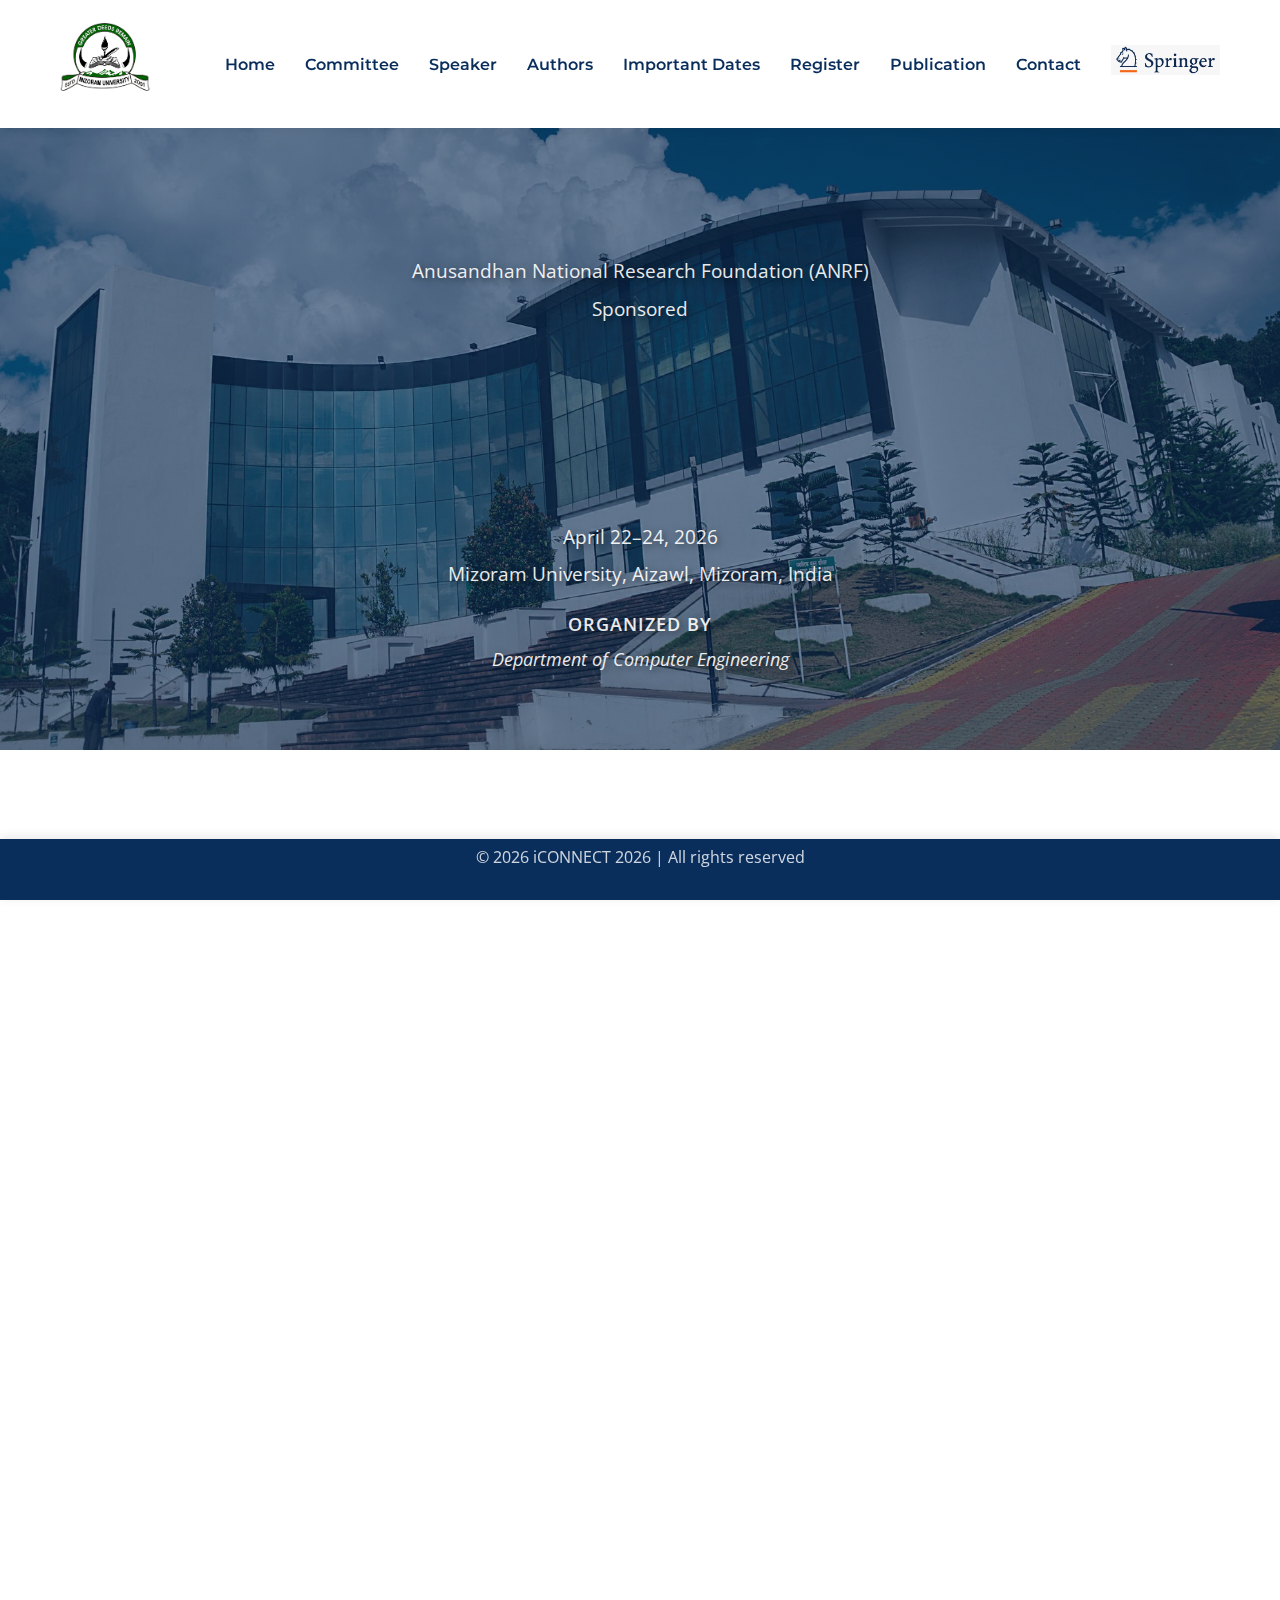
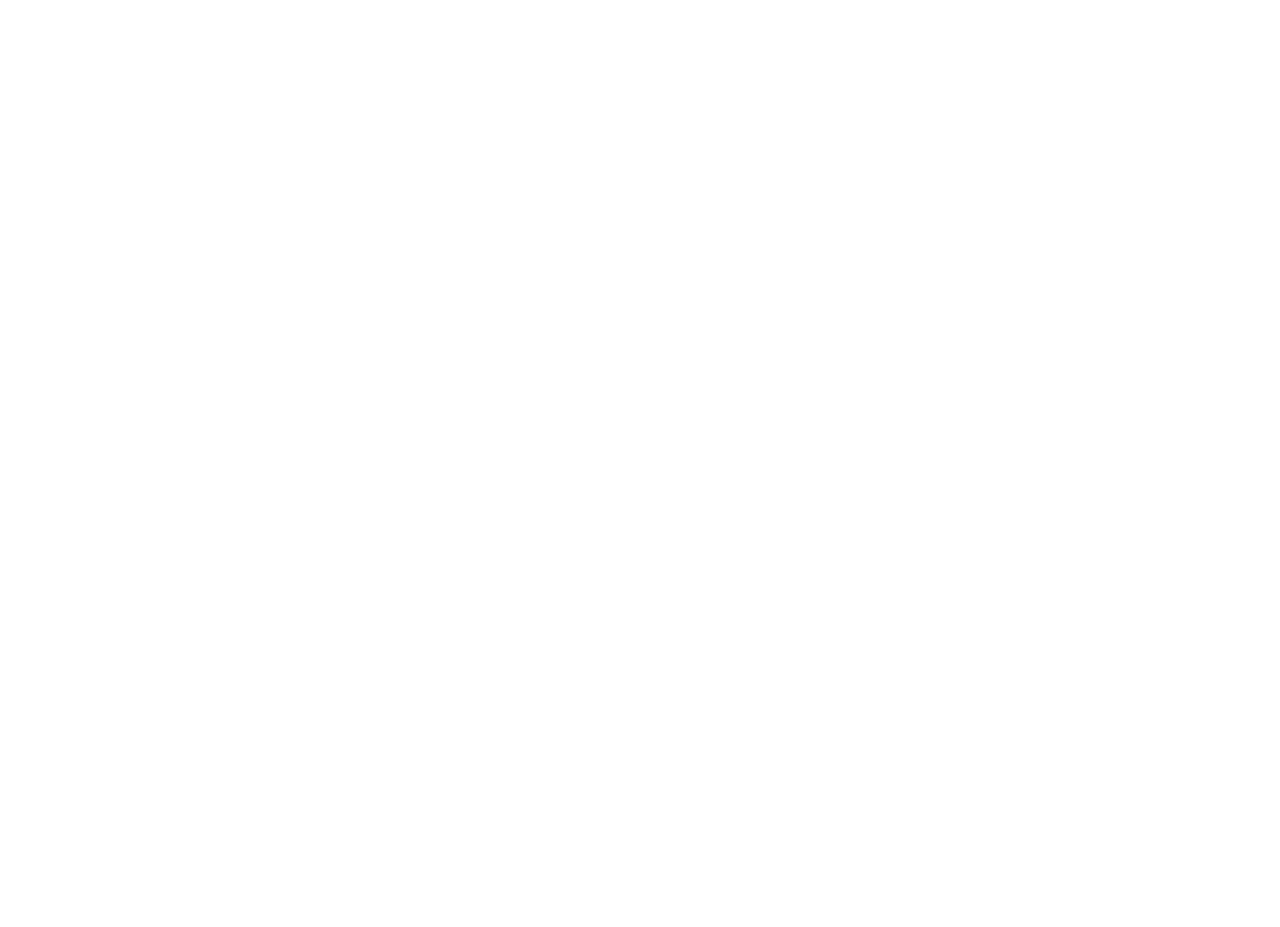
<file: index.html>
<!DOCTYPE html>
<html lang="en">
<head>
  <meta charset="UTF-8" />
  <meta name="viewport" content="width=device-width, initial-scale=1.0" />
  <title>iCONNECT — International Conference on Networking and Computing Technologies</title>
  <link rel="stylesheet" href="style.css" />
  <style>


    #about p,
    #conference p,
    #department p {
      text-align: justify;
      text-justify: inter-word;
    }
    
    /* ===== HERO SECTION ===== */
    .hero {
      background: linear-gradient(rgba(10, 46, 92, 0.6), rgba(10, 46, 92, 0.6)),
                  url('assets/head.jpg') no-repeat center center;
      background-size: cover;
      min-height: 50vh;
      display: flex;
      justify-content: center;
      align-items: center;
      text-align: center;
      color: #ffffff;
      padding: 0 1rem;
      margin-top: 120px; /* Push hero below fixed header */
    }

    .hero-content {
      max-width: 900px;
    }

    .hero h1 {
      font-size: 2.8rem;
      font-weight: 700;
      line-height: 1.3;
      margin-bottom: 1rem;
      text-shadow: 2px 2px 8px rgba(0,0,0,0.6);
    }

    .hero p {
      font-size: 1.2rem;
      margin: 0.3rem 0;
      text-shadow: 2px 2px 6px rgba(0,0,0,0.5);
    }

    .hero p:nth-last-child(2) {
      margin-top: 1.2rem;
      font-weight: 600;
      font-size: 1.1rem;
      text-transform: uppercase;
      letter-spacing: 1px;
    }

    .hero p:last-child {
      font-size: 1.1rem;
      font-style: italic;
    }

    /* ===== BLUE NOTE STYLE ===== */
    .note {
      color: #0056b3;
      font-weight: 500;
      margin-top: 2rem;
      padding: 1rem;
      border-left: 4px solid #0056b3;
      background: #eaf2ff;
      border-radius: 8px;
    }

    /* ===== RESPONSIVE DESIGN ===== */
    @media (max-width: 768px) {
      .hero {
        min-height: 70vh;
        margin-top: 150px;
      }

      .hero h1 {
        font-size: 1.8rem;
      }

      .hero p {
        font-size: 1rem;
      }
    }
  </style>
</head>

<body>
  <header class="top-header">
    <div class="container header-container">
      <div class="logo">
        <a href="index.html"><img src="assets/logo.png" alt="Conference Logo"></a>
      </div>

      <nav class="navbar">
        <ul class="menu">
          <li><a href="index.html">Home</a></li>

          <!-- Dropdown for Committee -->
          <li class="dropdown">
            <a href="#" class="no-click">Committee</a>
            <ul class="dropdown-menu">
              <li><a href="OC.html">Organizing Committee</a></li>
              <li><a href="technical.html">Technical Programme Committee</a></li>
              <li><a href="international.html">International Committee</a></li>
              <li><a href="national.html">National Committee</a></li>
              <li><a href="Others.html">Other Committee</a></li>
            </ul>
          </li>

          <li><a href="speaker.html">Speaker</a></li>

          <li class="dropdown">
            <a href="#" class="no-click">Authors</a>
            <ul class="dropdown-menu">
              <li><a href="paper.html">Call For Paper</a></li>
              <li><a href="submission.html">Paper Submission</a></li>
            </ul>
          </li>

          <li><a href="dates.html">Important Dates</a></li>
          <li><a href="register.html">Register</a></li>
          <li><a href="publication.html">Publication</a></li>
          <li><a href="contact.html">Contact</a></li>
          <li>
              <img src="assets/springer.jpeg" alt="Springer Logo" style="height: 30px; width: auto;">
          </li>
        </ul>
      </nav>

      <button class="hamburger" id="hamburger-menu" aria-label="Open Menu">
        <span></span><span></span><span></span>
      </button>
    </div>
  </header>

  <section class="hero">
    <div class="hero-content">
      <p class="reveal">Anusandhan National Research Foundation (ANRF)</p>
      <p class="reveal">Sponsored</p>
      <h1 class="reveal">
        International Conference on Networking and Computing Technologies (iCONNECT 2026)
      </h1>
      <p class="reveal">April 22–24, 2026</p>
      <p class="reveal">Mizoram University, Aizawl, Mizoram, India</p>
      <p class="reveal">Organized by</p>
      <p class="reveal">Department of Computer Engineering</p>
    </div>
  </section>

  <main>
    <section id="about" class="container reveal">
      <div class="section-title">
        <h2>About The University</h2>
      </div>
      <p>
        Mizoram University, established by an Act of Parliament (No. 8 of 2000) and operational since 2nd July 2001, is located on the scenic outskirts of Aizawl and sprawls across 978.1988 acres. Originally functioning as the Mizoram Campus of North-Eastern Hill University (NEHU), the institution began with seven postgraduate departments before growing into a full-fledged central university. Over the past 22 years, it has made remarkable progress in infrastructure, academic programmes, human resources, and support facilities. The university earned NAAC ‘A’ grade accreditation in 2014 and 2019, upgraded to A+ in 2025, and secured ISO certification in 2018. Consistently featured among India’s top institutions, it ranked within the top 100 universities in NIRF from 2016 to 2023, achieved 76th and 77th positions in 2023 and 2024 respectively, and topped the North-East region in the Times Higher Education Impact Rankings 2022. With 39 active departments under 10 Schools of Study, 40 affiliated colleges, and one constituent college, the university offers a wide range of UG, PG, and Ph.D. programmes and has been a pioneer in implementing CBCS since 2013. In alignment with NEP 2020, it is transitioning toward holistic, multidisciplinary education. Recognized as an eco-friendly campus, Mizoram University was awarded Grade ‘A’ in the 2013 Green Audit and is among India’s early institutions to implement large-scale solar power systems across academic and residential blocks. The campus is inclusive, offering wheelchair access and disabled-friendly facilities, and fosters active student participation through NSS, SPIC MACAY, Red Ribbon Club, Techno Club, and other extension activities. With strong engagement in sports, cultural events, and professional coaching, students regularly represent the university in East Zone and All India Inter-University tournaments. Located an hour from Aizawl city centre, the campus is well-connected through subsidized transport and benefits from the region’s pleasant climate and rich biodiversity, making it an attractive and vibrant academic environment.
    </section>

    <section id="conference" class="container reveal">
      <div class="section-title">
        <h2>About The Conference</h2>
      </div>
      <p>
        The International Conference on Networking and Computing Technologies (iCONNECT 2026), a prestigious two-day event, aims to showcase significant advancements and innovations in the fields of networking and computing. Designed with a strong academic and research focus, the conference emphasizes high-quality submissions and follows a rigorous review process with an acceptance rate of approximately 30%, ensuring that only impactful and original research is presented. iCONNECT 2026 attracts contributions from scholars, researchers, and practitioners across multiple countries, fostering a rich global exchange of ideas. The conference maintains a narrow and well-defined thematic scope, concentrating exclusively on cutting-edge developments in Computer Engineering and closely aligned domains. It features keynote lectures by eminent experts, technical paper presentations, and thematic discussions on emerging technologies. The event serves as a premier platform for participants to share innovative solutions, research outcomes, and practical insights that can shape the future of networking and computing. Through its high standards, global participation, and focused themes, iCONNECT 2026 aims to contribute meaningfully to the advancement of modern computing technologies.
      </p>
    </section>

    <section id="department" class="container reveal">
      <div class="section-title">
        <h2>About The Department</h2>
      </div>
      <p>
        The Department of Computer Engineering, established in 2011 under the School of Engineering and Technology, Mizoram University, has grown into a dynamic centre for quality technical education and research. Beginning with the B.Tech programme in 2012, the department expanded its academic horizon with the launch of the M.Tech in Computer Science & Engineering in 2018 and the Ph.D. programme in 2019, fostering advanced learning and innovation. With modern computer laboratories, ICT-enabled classrooms, and a state-of-the-art High Performance Computing Laboratory, the department supports cutting-edge work in AI, machine learning, IoT, data science, and computational research. Its curriculum prioritizes experiential and industry-oriented learning through workshops, internships, industrial training, and project-based activities. The department has secured several major funded research projects from DST, DST-SERB, and MZU–UGC, contributing to impactful advancements in agriculture, healthcare, weather forecasting, and digital technologies. Students have excelled in national examinations, research publications, internships, and innovation competitions, including winning startup grants under MeitY GENESIS. Academic vibrancy is further strengthened through conferences, FDPs, webinars, outreach programmes, and the annual departmental magazine published since 2023. With dedicated faculty, strong infrastructure, and an innovation-driven culture, the department continues to play a significant role in the technological progress of Mizoram and the nation.
      </p>
    </section>

    <!-- Added blue note -->
    <section class="container reveal">
      <p class="note">
        The Microsoft CMT service was used for managing the peer-reviewing process for this conference. This service was provided for free by Microsoft and they bore all expenses, including costs for Azure cloud services as well as for software development and support.
      </p>
    </section>
  </main>

  <footer>
    <div class="container">
      <p>&copy; <span id="year"></span> iCONNECT 2026 | All rights reserved</p>
    </div>
  </footer>

  <script src="script.js"></script>
  <script>
    document.getElementById('year').textContent = new Date().getFullYear();
  </script>
</body>
</html>
</file>
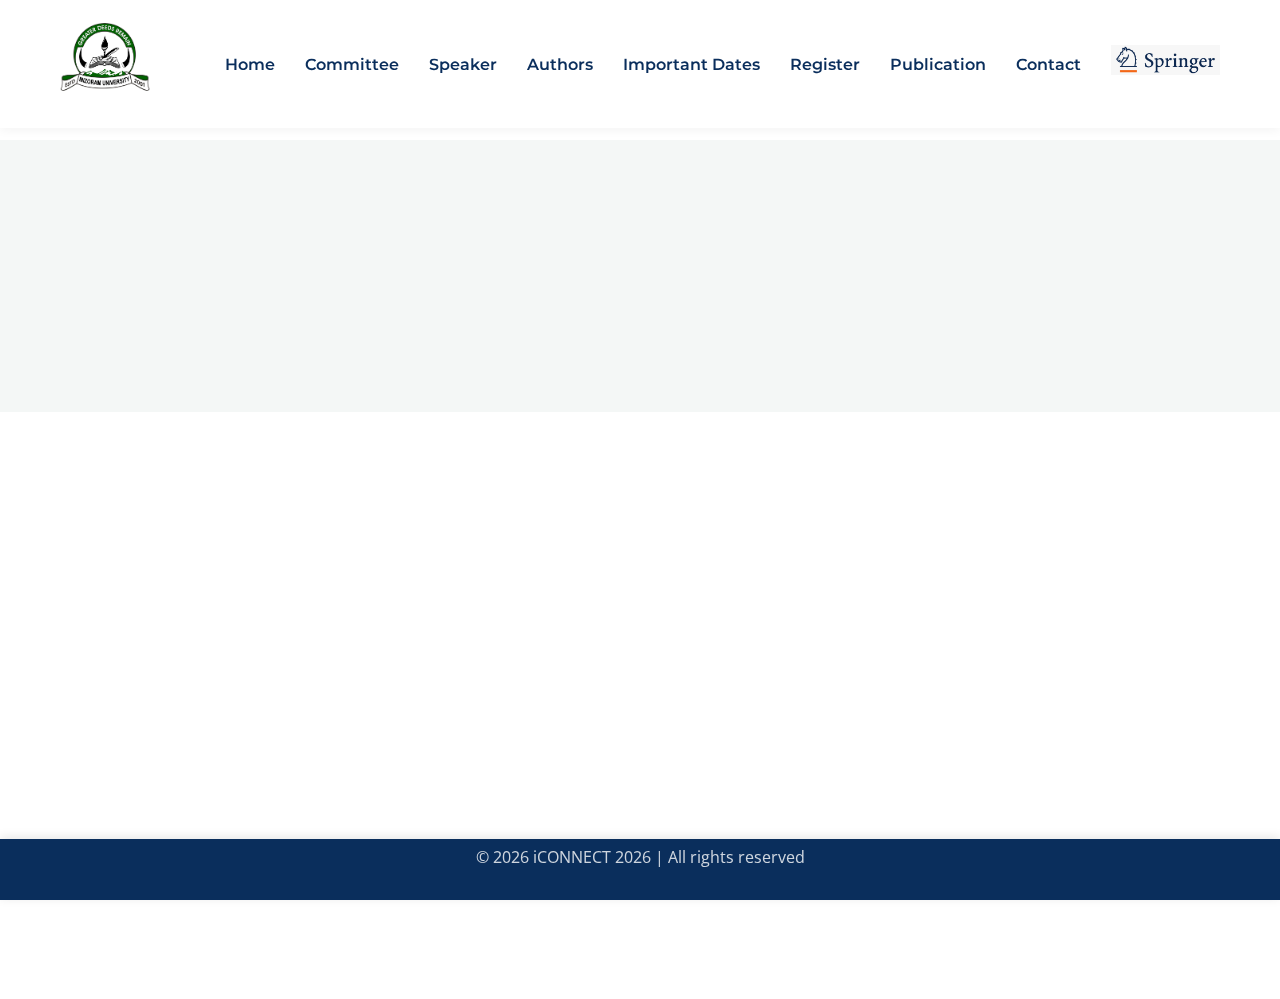
<file: contact.html>
<!DOCTYPE html>
<html lang="en">
<head>
    <meta charset="UTF-8" />
    <meta name="viewport" content="width=device-width, initial-scale=1.0" />
    <title>Contact Us — iCONNECT 2026</title>
    <link rel="stylesheet" href="style.css" />
    <style>
        /* Contact grid layout */
        .contact-grid {
            display: flex;
            flex-wrap: wrap;
            gap: 20px;
            margin-top: 40px;
        }
        .contact-info {
            flex: 1 1 45%;
            min-width: 300px;
            background: #f9f9f9;
            padding: 20px;
            border-radius: 10px;
            box-shadow: 0 4px 10px rgba(0,0,0,0.1);
        }
        .contact-info h3 {
            margin-bottom: 20px;
        }
        .contact-info p {
            margin-bottom: 15px;
            line-height: 1.5;
        }
        .map-container {
            flex: 1 1 50%;
            min-width: 300px;
            border-radius: 10px;
            overflow: hidden;
            box-shadow: 0 4px 10px rgba(0,0,0,0.1);
        }
        .map-container iframe {
            width: 100%;
            height: 100%;
            min-height: 350px;
            border: 0;
        }
        @media (max-width: 768px) {
            .contact-grid {
                flex-direction: column;
            }
            .map-container {
                min-height: 300px;
            }
        }
    </style>
</head>
<body>

    <header class="top-header">
        <div class="container header-container">
            <div class="logo"><a href="index.html"><img src="assets/logo.png" alt="Conference Logo"></a></div>
            <nav class="navbar">
                <ul class="menu">
                    <li><a href="index.html">Home</a></li>

                    <!-- Dropdown for Committee -->
                        <li class="dropdown">
                            <a href="#" class="no-click">Committee</a>
                            <ul class="dropdown-menu">
                              <li><a href="OC.html">Organizing Committee</a></li>
                              <li><a href="technical.html">Technical Programme Committee</a></li>
                              <li><a href="international.html">International Committee</a></li>
                              <li><a href="national.html">National Committee</a></li>
                              <li><a href="Others.html">Other Committee</a></li>
                            </ul>
                        </li>
                
                        <li><a href="speaker.html">Speaker</a></li>

                    <li class="dropdown">
                      <a href="#" class="no-click">Authors</a>
                      <ul class="dropdown-menu">
                        <li><a href="paper.html">Call For Paper</a></li>
                        <li><a href="submission.html">Paper Submission</a></li>
                      </ul>
                    </li>
                    <li><a href="dates.html">Important Dates</a></li>
                    <li><a href="register.html">Register</a></li>
                    <li><a href="publication.html">Publication</a></li>
                    <li><a href="contact.html">Contact</a></li>
                    <li>
                        <img src="assets/springer.jpeg" alt="Springer Logo" style="height: 30px; width: auto;">
                    </li>
                </ul>
            </nav>
            <button class="hamburger" id="hamburger-menu" aria-label="Open Menu"><span></span><span></span><span></span></button>
        </div>
    </header>

    <main>
        <section class="page-header">
            <div class="container">
                <h1 class="reveal">Contact Us</h1>
            </div>
        </section>

        <section class="container reveal">
            <div class="contact-grid">

                <!-- Contact Info on the Left -->
                <div class="contact-info">
                    <h3>Get in Touch</h3>

                    <p><strong>Institute Address:</strong><br>
                    Mizoram University,  
                    Department of Computer Engineering,  
                    Aizawl, Mizoram, India</p>

                    <p><strong>Conference Website:</strong><br>
                    <a href="https://www.iconnectmzu.in" target="_blank">www.iconnectmzu.in</a></p>

                    <p><strong>Institution Website:</strong><br>
                    <a href="https://mzu.edu.in" target="_blank">mzu.edu.in</a></p>

                    <p><strong>Mobile:</strong> +91 86670 80877</p>

                    <p><strong>Contact Convener:</strong><br>
                    covenener +91 86670 80877<br>
                    E-mail: <a href="#">ambeth@mzu.edu.in</a>,
                </div>

                <!-- Map on the Right -->
                <div class="map-container">
                    <iframe 
                        src="https://www.google.com/maps?q=Computer+Engineering+Department,+Mizoram+University,+Aizawl&output=embed" 
                        allowfullscreen="" loading="lazy" referrerpolicy="no-referrer-when-downgrade">
                    </iframe>
                </div>

            </div>
        </section>
    </main>

<footer>
  <div class="container">
    <p>&copy; <span id="year"></span> iCONNECT 2026 | All rights reserved</p>
  </div>
</footer>

    <script>
        // Update year in footer automatically
        document.getElementById('year').textContent = new Date().getFullYear();
    </script>
    <script src="script.js"></script>
</body>
</html>
</file>
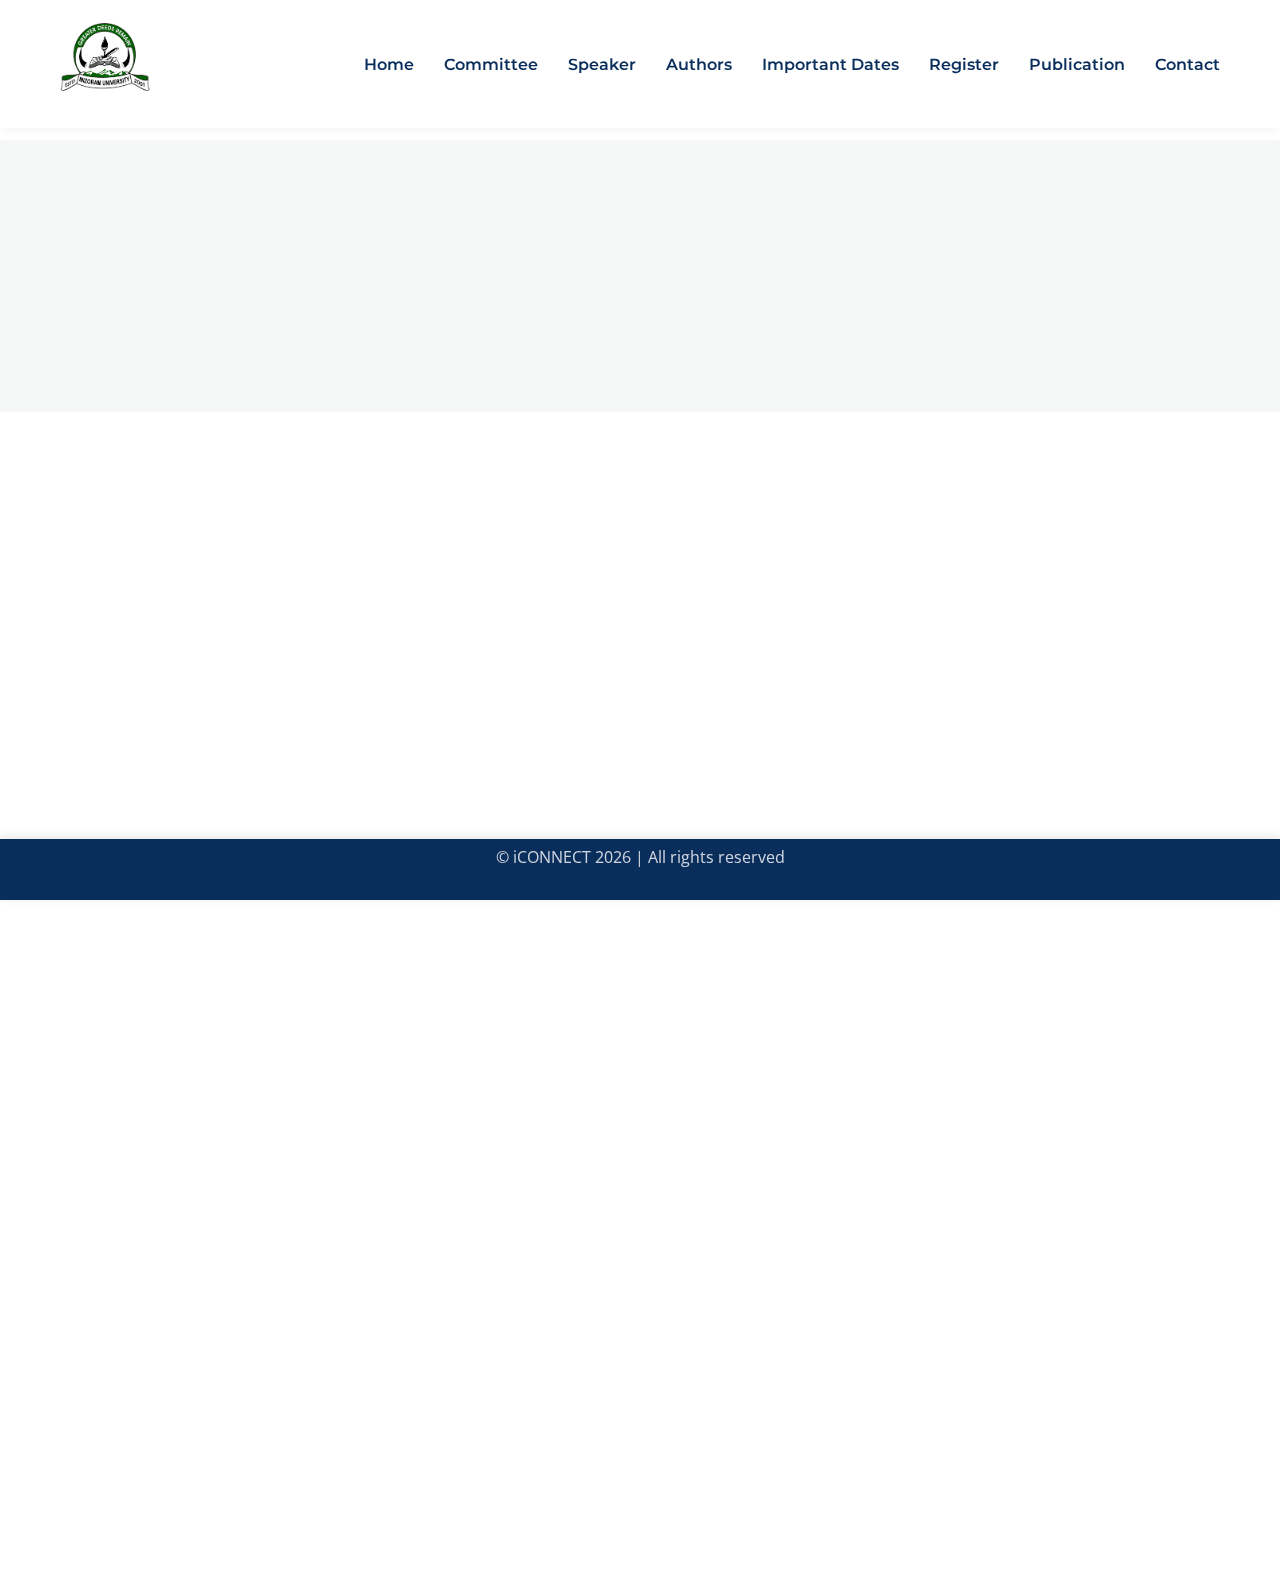
<file: dates.html>
<!DOCTYPE html>
<html lang="en">
<head>
    <meta charset="UTF-8" />
    <meta name="viewport" content="width=device-width, initial-scale=1.0" />
    <title>Important Dates — iCONNECT 2026</title>
    <link rel="stylesheet" href="style.css" />
</head>
<body>

    <header class="top-header">
        <div class="container header-container">
            <div class="logo"><a href="index.html"><img src="assets/logo.png" alt="Conference Logo"></a></div>
            <nav class="navbar">
                <ul class="menu">
                    <li><a href="index.html">Home</a></li>
                    <!-- Dropdown for Committee -->
                    <li class="dropdown">
                        <a href="#" class="no-click">Committee</a>
                        <ul class="dropdown-menu">
                          <li><a href="OC.html">Organizing Committee</a></li>
                          <li><a href="technical.html">Technical Programme Committee</a></li>
                          <li><a href="international.html">International Committee</a></li>
                          <li><a href="national.html">National Committee</a></li>
                          <li><a href="Others.html">Other Committee</a></li>
                        </ul>
                    </li>
            
                    <li><a href="speaker.html">Speaker</a></li>
                    
                    <li class="dropdown">
                      <a href="#" class="no-click">Authors</a>
                      <ul class="dropdown-menu">
                        <li><a href="paper.html">Call For Paper</a></li>
                        <li><a href="submission.html">Paper Submission</a></li>
                      </ul>
                    </li>
                    <li><a href="dates.html">Important Dates</a></li>
                    <li><a href="register.html">Register</a></li>
                    <li><a href="publication.html">Publication</a></li>
                    <li><a href="contact.html">Contact</a></li>
                </ul>
            </nav>
            <button class="hamburger" id="hamburger-menu" aria-label="Open Menu"><span></span><span></span><span></span></button>
        </div>
    </header>

    <main>
        <section class="page-header">
            <div class="container">
                <h1 class="reveal">Important Dates</h1>
            </div>
        </section>

        <section class="container reveal">
            <div class="timeline">
                <div class="timeline-item">
                    <div class="timeline-content">
                        <h3>November 20, 2025</h3>
                        <p>Paper Submission Starts</p>
                    </div>
                </div>
                <div class="timeline-item">
                    <div class="timeline-content">
                        <h3>February 28, 2026</h3>
                        <h3><s>January 20, 2026</s></h3>
                        <p>Paper Submission Deadline</p>
                    </div>
                </div>
                <div class="timeline-item">
                    <div class="timeline-content">
                        <h3>March 15, 2026</h3>
                        <h3><s>February 15, 2026</s></h3>
                        <p>Paper Revision</p>
                    </div>
                </div>
                <div class="timeline-item">
                    <div class="timeline-content">
                        <h3>March 20, 2026</h3>
                        <h3><s>February 20, 2026</s></h3>
                        <p>Paper Acceptance</p>
                    </div>
                </div>
                <div class="timeline-item">
                    <div class="timeline-content">
                        <h3>March 30, 2026</h3>
                        <h3><s>March 5, 2026</s></h3>
                        <p>Registration Deadline</p>
                    </div>
                </div>
                <div class="timeline-item">
                    <div class="timeline-content">
                        <h3>April 22-24, 2026</h3>
                        <p>Conference Date</p>
                    </div>
                </div>
            </div>
        </section>
    </main>

<footer>
  <div class="container">
    <p>&copy; <span id="year"></span> iCONNECT 2026 | All rights reserved</p>
  </div>
</footer>

    <script src="script.js"></script>
</body>

</html>
</file>
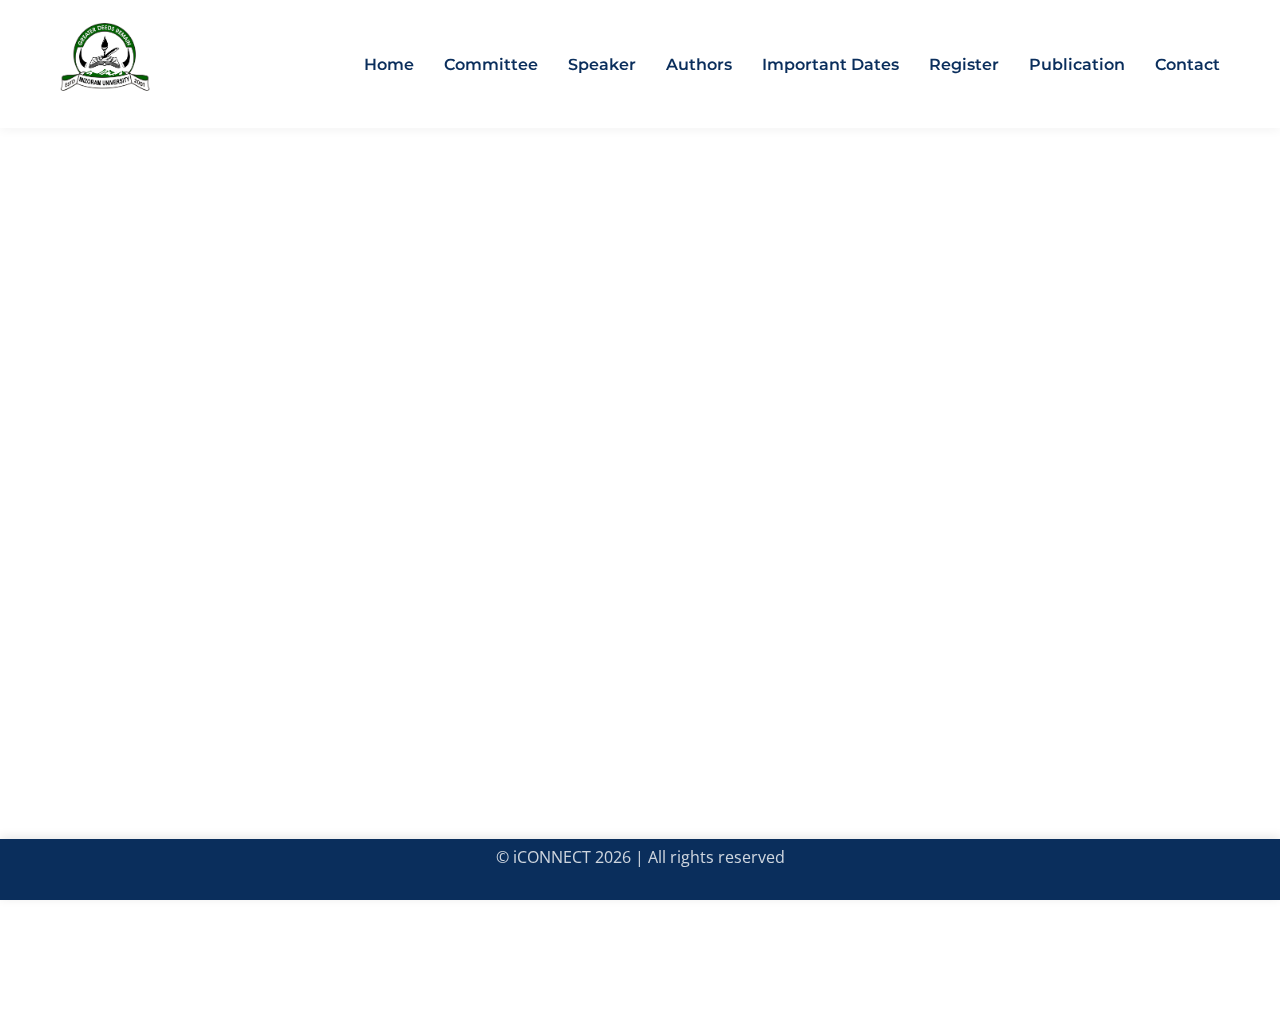
<file: international.html>
<!DOCTYPE html>
<html lang="en">
<head>
  <meta charset="UTF-8" />
  <meta name="viewport" content="width=device-width, initial-scale=1.0" />
  <title>International Committee — iCONNECT 2026</title>
  <link rel="stylesheet" href="style.css" />
</head>
<body>

    <header class="top-header">
        <div class="container header-container">
            <div class="logo"><a href="index.html"><img src="assets/logo.png" alt="Conference Logo"></a></div>
                <nav class="navbar">
                    <ul class="menu">
                    <li><a href="index.html">Home</a></li>

                    <!-- Dropdown for Committee -->
                    <li class="dropdown">
                        <a href="#" class="no-click">Committee</a>
                        <ul class="dropdown-menu">
                          <li><a href="OC.html">Organizing Committee</a></li>
                          <li><a href="technical.html">Technical Programme Committee</a></li>
                          <li><a href="international.html">International Committee</a></li>
                          <li><a href="national.html">National Committee</a></li>
                          <li><a href="Others.html">Other Committee</a></li>
                        </ul>
                    </li>
            
                    <li><a href="speaker.html">Speaker</a></li>
                      
                    <li class="dropdown">
                      <a href="#" class="no-click">Authors</a>
                      <ul class="dropdown-menu">
                        <li><a href="paper.html">Call For Paper</a></li>
                        <li><a href="submission.html">Paper Submission</a></li>
                      </ul>
                    </li>
                    <li><a href="dates.html">Important Dates</a></li>
                    <li><a href="register.html">Register</a></li>
                    <li><a href="publication.html">Publication</a></li>
                    <li><a href="contact.html">Contact</a></li>
                    </ul>
                </nav>
            <button class="hamburger" id="hamburger-menu" aria-label="Open Menu"><span></span><span></span><span></span></button>
        </div>
    </header>

  <main>
    <section class="container reveal">
      <div class="section-title">
        <h2>International Advisory Board</h2>
      </div>

      <div class="committee-list">
        <ul>
          <li>Prof. Huawei Huang, Sun Yat-Sen University, Guangzhou, China.</li>
          <li>Prof. Dr. Turgay Ibrikci, Adana Alparslan Turkes Science and Technology University, Turkey.</li>
          <li>Prof. Qin Xin, University of the Faroe Islands.</li>
          <li>Dr. Taufiq-Hail Ghilan Al-Madhagy, University of Buraimi, Oman.</li>
          <li>Dr. Burak Taşci, Fırat University, Elazığ, Turkey.</li>
          <li>Dr. Alessandro Bruno, IULM University, Milan, Italy.</li>
          <li>Prof. Ajith Kumar V.V, Skyline University Nigeria, Nigeria.</li>
          <li>Dr. Muhammad Shafiq, Guangzhou University, China.</li>
          <li>Dr. Onel Luis Alcaraz López, University of Oulu, Oulu, Finland.</li>
          <li>Dr. Said Jadid Abdulkadir, Universiti Teknologi PETRONAS, Malaysia.</li>
          <li>Dr. K. C. Veluvolu, Kyungpook National University, South Korea.</li>
          <li>Prof. Dr. X. Z. Gao, Lappeenranta University of Technology, Finland.</li>
          <li>Dr. Venkatesh Chennam Vijay, Birmingham City University, United Kingdom.</li>
          <li>Dr. Tooska Dargahi, Manchester Metropolitan University, United Kingdom.</li>
          <li>Prof. Abid Yahya, International University of Science and Technology, Botswana.</li>
          <li>Dr. Muhammad Rizwan, University of Derby, Derby, United Kingdom.</li>
          <li>Dr. Ovidiu Bagdasar, 1 Decembrie 1918 University of Alba Iulia, Romania.</li>
          <li>Dr. Ramani Kannan, Universiti Teknologi PETRONAS, Malaysia.</li>
          <li>Dr. Tingting Wang, Macau University of Science and Technology, Taipa, Macau, China.</li>
          <li>Dr. Isma Farah Siddiqui, Monash University, Melbourne, Australia.</li>
          <li>Dr. Shahid Mohammad Ganie, King Faisal University, Saudi Arabia.</li>
          <li>Dr. Rashid Ali, University West, Sweden.</li>
          <li>Prof. Alex Khang, Professor, Global Research Institute of Technology and Engineering, USA.</li>
          <li>Prof. Ali Kashif Bashir,  Manchester Metropolitan University , United Kingdom.</li>
        </ul>
      </div>
    </section>
  </main>

<footer>
  <div class="container">
    <p>&copy; <span id="year"></span> iCONNECT 2026 | All rights reserved</p>
  </div>
</footer>

  <script src="script.js"></script>
</body>
</html>
</file>
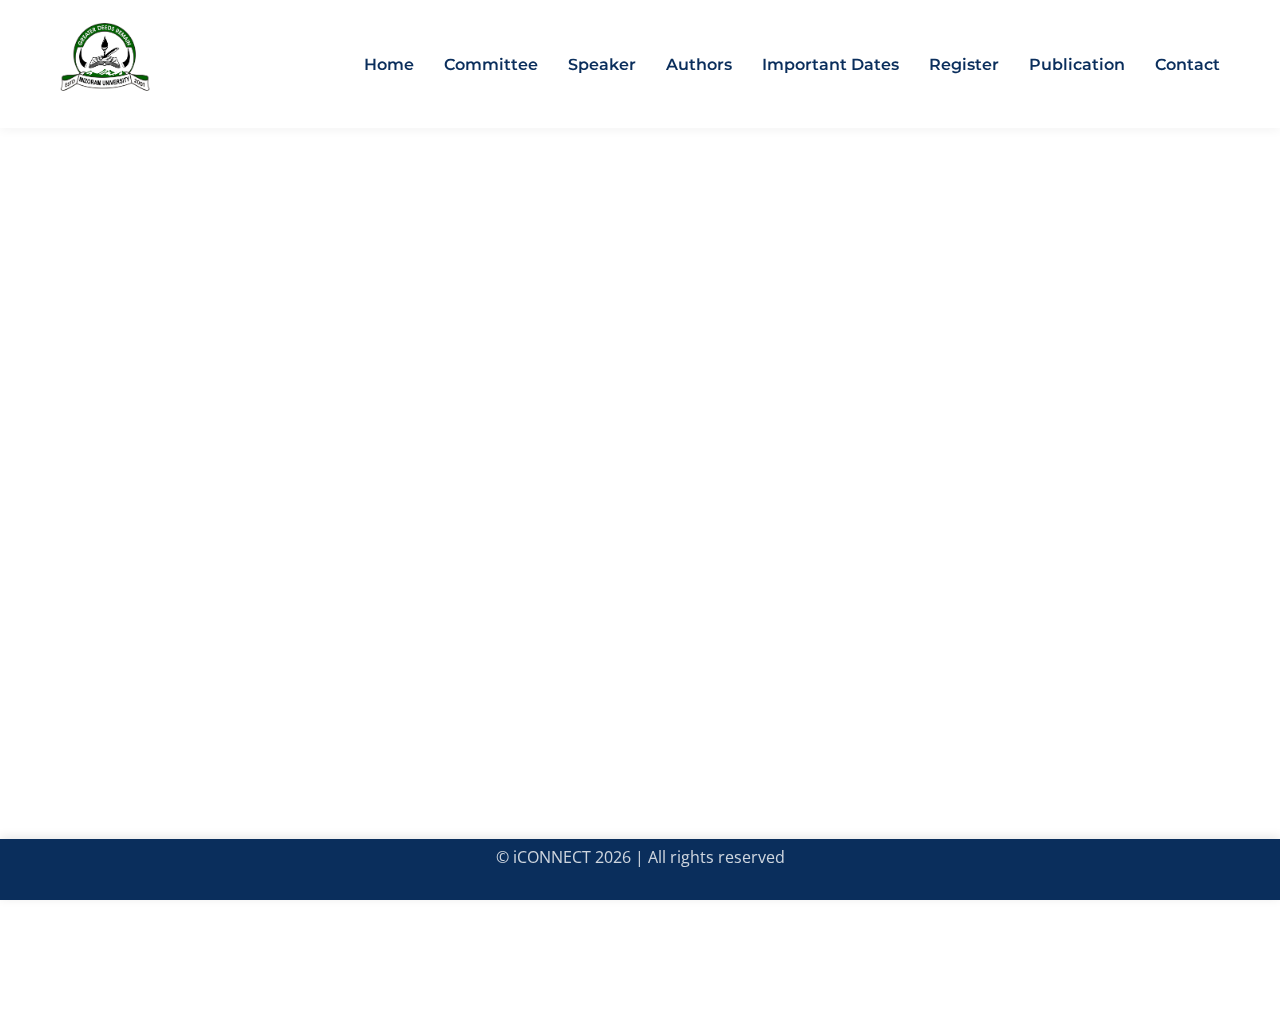
<file: national.html>
<!DOCTYPE html>
<html lang="en">
<head>
  <meta charset="UTF-8" />
  <meta name="viewport" content="width=device-width, initial-scale=1.0" />
  <title>National Committee — iCONNECT 2026 </title>
  <link rel="stylesheet" href="style.css" />
</head>
<body>

    <header class="top-header">
        <div class="container header-container">
            <div class="logo"><a href="index.html"><img src="assets/logo.png" alt="Conference Logo"></a></div>
                <nav class="navbar">
                    <ul class="menu">
                    <li><a href="index.html">Home</a></li>

                    <!-- Dropdown for Committee -->

                    <li class="dropdown">
                        <a href="#" class="no-click">Committee</a>
                        <ul class="dropdown-menu">
                          <li><a href="OC.html">Organizing Committee</a></li>
                          <li><a href="international.html">International Committee</a></li>
                          <li><a href="national.html">National Committee</a></li>
                          <li><a href="Others.html">Other Committee</a></li>
                        </ul>
                    </li>
            
                    <li><a href="speaker.html">Speaker</a></li>
                      
                    <li class="dropdown">
                    <a href="#" class="no-click">Authors</a>
                    <ul class="dropdown-menu">
                      <li><a href="paper.html">Call For Paper</a></li>
                      <li><a href="submission.html">Paper Submission</a></li>
                    </ul>
                  </li>
                    <li><a href="dates.html">Important Dates</a></li>
                    <li><a href="register.html">Register</a></li>
                    <li><a href="publication.html">Publication</a></li>
                    <li><a href="contact.html">Contact</a></li>
                    </ul>
                </nav>
            <button class="hamburger" id="hamburger-menu" aria-label="Open Menu"><span></span><span></span><span></span></button>
        </div>
    </header>

  <main>
    <section class="container reveal">
      <div class="section-title">
        <h2>National Advisory Board</h2>
      </div>

      <div class="committee-list">
        <ul>
          <li>Prof. Annappa B, National Institute of Technology, Karnataka.</li>
          <li>Prof. R. S. Hegadi, Central University of Karnataka, Karnataka.</li>
          <li>Dr. Firos A, Rajiv Gandhi University (RGU), Arunachal Pradesh.</li>
          <li>Dr. Kotaiah Bonthu, Central Tribal University of Andhra Pradesh.</li>
          <li>Dr. Suraj Sharma, Guru Ghasidas Vishwavidyalaya, Bilaspur, Chhattisgarh.</li>
          <li>Prof. Sudipta Roy, Assam University, Assam.</li>
          <li>Prof. Mrinal Kanti Deb Barma, National Institute of Technology, Agartala.</li>
          <li>Prof. Chandrasekaran K, National Institute of Technology, Karnataka.</li>
          <li>Prof. Sujata Dash, Nagaland University, Dimapur, Nagaland.</li>
          <li>Dr. Karthick S, National Institute of Technology, Andhra Pradesh.</li>
          <li>Dr. Ramanujam, National Institute of Technology, Silchar.</li>
          <li>Dr. Khumukcham, Manipur University, Manipur.</li>
          <li>Dr. Sandeep Kumar Dash, National Institute of Technology, Mizoram.</li>
          <li>Prof. Dhruba Kumar Bhattacharyya, Tezpur University, Tezpur.</li>
          <li>Prof. Dr. Harigovindan V P, National Institute of Technology Puducherry, Karaikal.</li>
          <li>Dr. A. Muthumari, University College of Engineering, Ramanathapuram.</li>
          <li>Prof. Dr. Virender Ranga, National Institute of Technology, Kurukshetra.</li>
          <li>Prof. Dr. A. Govardhan, Jawaharlal Nehru Technological University, Hyderabad.</li>
          <li>Prof. Dr. S. Palanivel, Annamalai University, Chidambaram.</li>
          <li>Prof. Dr. P. Karuppanan, National Institute of Technology, Allahabad.</li>
          <li>Prof. Dr. S. Nirmala Devi, Anna University, Chennai.</li>
          <li>Dr. Jhilam Mukherjee, Adamas University, West Bengal.</li>
          <li>Dr. Saravanan Chandran, National Institute of Technology, Durgapur.</li>
          <li>Prof. Dr. S. Prabu, Pondicherry University (A Central University), Pondicherry.</li>
      </div>
    </section>
  </main>

<footer>
  <div class="container">
    <p>&copy; <span id="year"></span> iCONNECT 2026 | All rights reserved</p>
  </div>
</footer>

  <script src="script.js"></script>
</body>
</html>
</file>
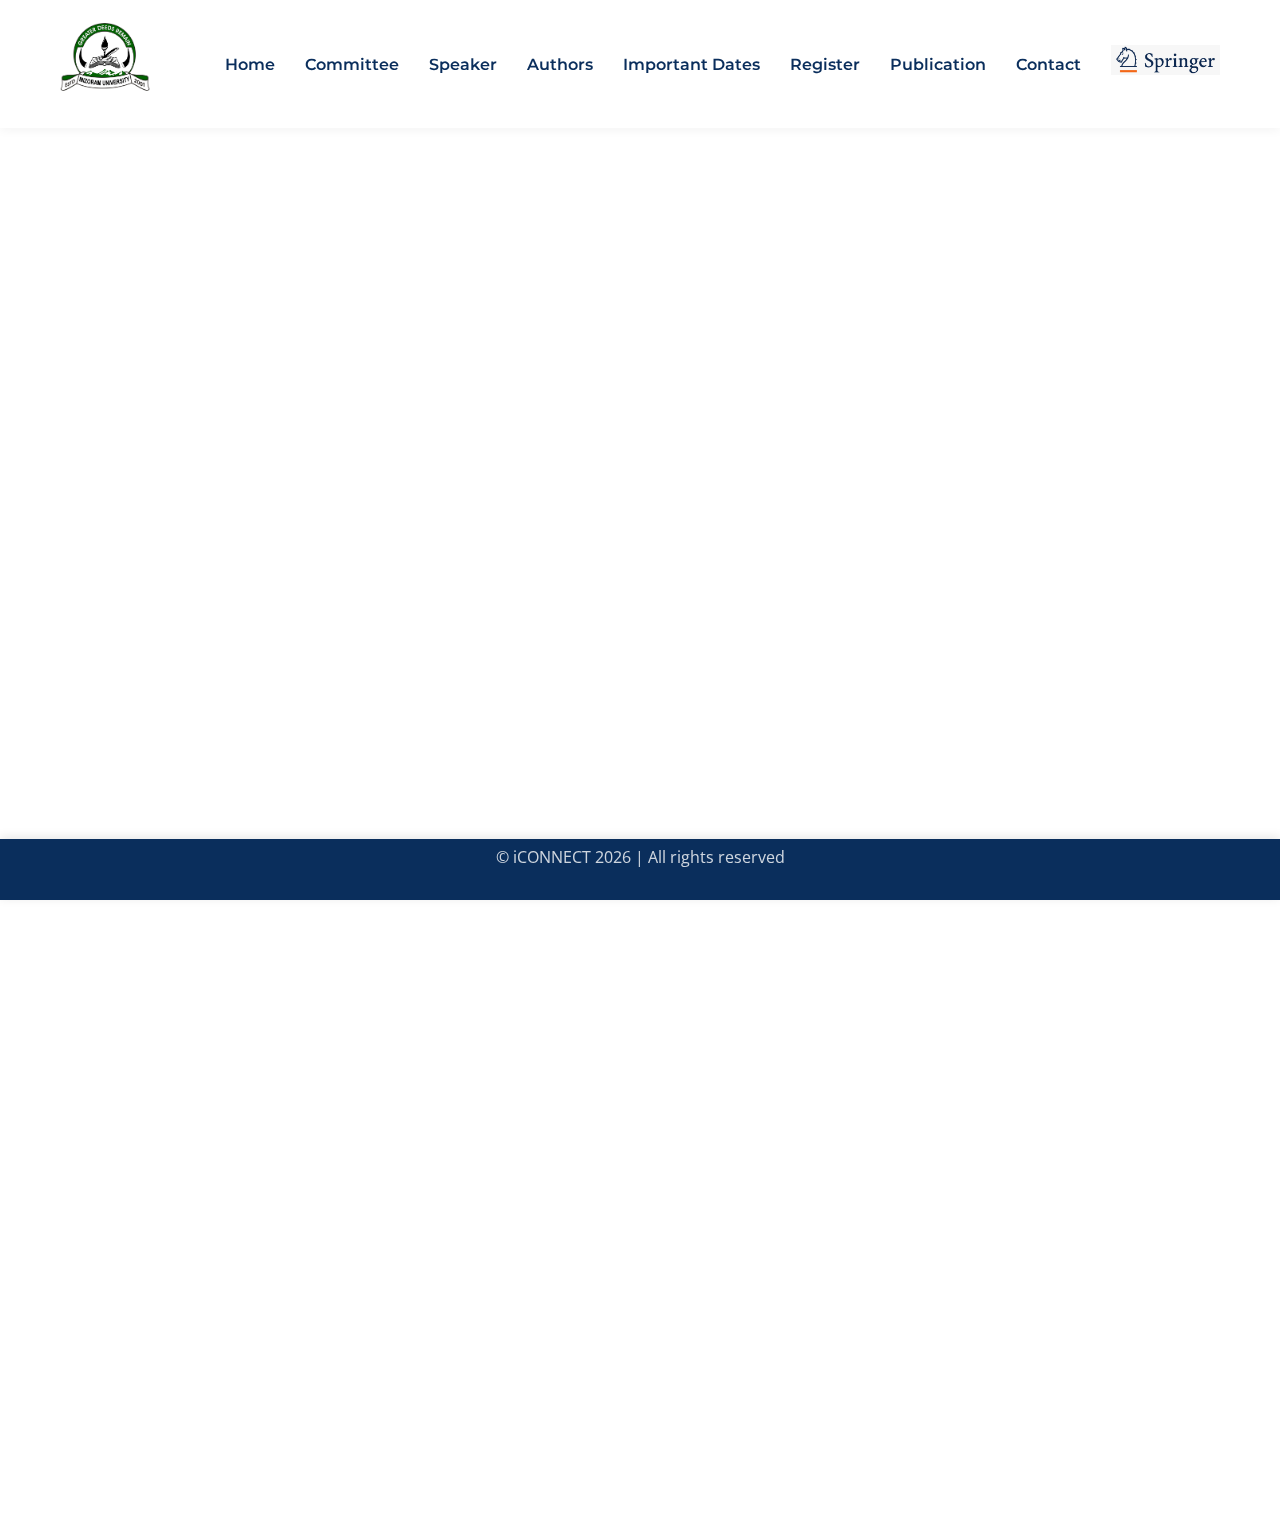
<file: Others.html>
<!DOCTYPE html>
<html lang="en">
<head>
  <meta charset="UTF-8" />
  <meta name="viewport" content="width=device-width, initial-scale=1.0" />
  <title>Other Committees — iCONNECT 2026</title>
  <link rel="stylesheet" href="style.css" />
</head>
<body>

  <header class="top-header">
    <div class="container header-container">
      <div class="logo">
        <a href="index.html"><img src="assets/logo.png" alt="Conference Logo"></a>
      </div>
      <nav class="navbar">
        <ul class="menu">
          <li><a href="index.html">Home</a></li>

          <!-- Dropdown for Committee -->
        <li class="dropdown">
            <a href="#" class="no-click">Committee</a>
            <ul class="dropdown-menu">
              <li><a href="OC.html">Organizing Committee</a></li>
              <li><a href="technical.html">Technical Programme Committee</a></li>
              <li><a href="international.html">International Committee</a></li>
              <li><a href="national.html">National Committee</a></li>
              <li><a href="Others.html">Other Committee</a></li>
            </ul>
        </li>

        <li><a href="speaker.html">Speaker</a></li>

          <li class="dropdown">
            <a href="#" class="no-click">Authors</a>
            <ul class="dropdown-menu">
              <li><a href="paper.html">Call For Paper</a></li>
              <li><a href="submission.html">Paper Submission</a></li>
            </ul>
          </li>
          <li><a href="dates.html">Important Dates</a></li>
          <li><a href="register.html">Register</a></li>
          <li><a href="publication.html">Publication</a></li>
          <li><a href="contact.html">Contact</a></li>
          <li>
            <img src="assets/springer.jpeg" alt="Springer Logo" style="height: 30px; width: auto;">
          </li>
        </ul>
      </nav>
      <button class="hamburger" id="hamburger-menu" aria-label="Open Menu">
        <span></span><span></span><span></span>
      </button>
    </div>
  </header>

  <main>
    <section class="container reveal">
      <div class="section-title">
        <h2>Other Committees</h2>
      </div>

      <div class="committee-list">

        <h3>Web Design Committee</h3>
        <ul>
          <li>Dr. V. D. Ambeth Kumar, Dept of CE, Mizoram University</li>
          <li>C. Lalrinhlua (UG Scholar), Dept of CE, Mizoram University</li>
        </ul>
        </br>
        <h3>Publication & Proceeding Committee</h3>
        <ul>
          <li>Prof. Ajoy Kumar Khan, Dept of CE, Mizoram University</li>
          <li>Dr. Mayanglambam Sushilata Devi, Dept of CE, Mizoram University</li>
          <li>Dr. R. Chawngsangpuii, Dept of IT, Mizoram University</li>
          <li>Dr. Lalhmingliana, Dept of IT, Mizoram University</li>
          <li>C. Vanlalnunpuia (Research Scholar), Dept of CE, Mizoram University</li>
          <li>Barrister Ramsiej (Research Scholar), Dept of CE, Mizoram University</li>
          <li>Danish Quamar (Research Scholar), Dept of CE, Mizoram University</li>
          <li>Zaitinkhuma (Research Scholar), Dept of CE, Mizoram University</li>
          <li>Sindhu P (Research Scholar), Dept of CE, Mizoram University</li>
          <li>Ramesh Prabhakaran R (Research Scholar), Dept of CE, Mizoram University</li>
        </ul>
        </br>
        <h3>Publicity Committee</h3>
        <ul>
          <li>Dr. V. D. Ambeth Kumar, Dept of CE, Mizoram University</li>
          <li>Sindhu P (Research Scholar), Dept of CE, Mizoram University</li>
          <li>Ramesh Prabhakaran R (Research Scholar), Dept of CE, Mizoram University</li>
          <li>Suroj Kumar Chhetri (UG Scholar), Dept of CE, Mizoram University</li>
          <li>Lalrozama (UG Scholar), Dept of CE, Mizoram University</li>
          <li>Alfred Msha (UG Scholar), Dept of CE, Mizoram University</li>
          <li>Ruth Lalduhawmi (UG Scholar), Dept of CE, Mizoram University</li>
          <li>Lallawmkima (UG Scholar), Dept of CE, Mizoram University</li>
        </ul>
        </br>
        <h3>Registration Committee</h3>
        <ul>
          <li>Mr. Vanlalhruaia, Dept of CE, Mizoram University</li>
          <li>Dr. Candy Lalrempuii, Dept of CE, Mizoram University</li>
          <li>Danish Quamar (Research Scholar), Dept of CE, Mizoram University</li>
          <li>C. Vanlalnunpuia (Research Scholar), Dept of CE, Mizoram University</li>
          <li>Nikumani Das (UG Scholar), Dept of CE, Mizoram University</li>
        </ul>
        </br>
        <h3>Hospitality Committee</h3>
        <ul>
          <li>Mr. Nungleppam Gopil Singh, Dept of CE, Mizoram University</li>
          <li>Zaitinkhuma (Research Scholar), Dept of CE, Mizoram University</li>
          <li>Barrister Ramsiej (Research Scholar), Dept of CE, Mizoram University</li>
          <li>Laltlansangi (UG Scholar), Dept of CE, Mizoram University</li>
          <li>Lalhumhima (UG Scholar), Dept of CE, Mizoram University</li>
        </ul>

      </div>
    </section>
  </main>

  <footer>
    <div class="container">
      <p>&copy; <span id="year"></span> iCONNECT 2026 | All rights reserved</p>
    </div>
  </footer>

  <script src="script.js"></script>
</body>
</html>
</file>
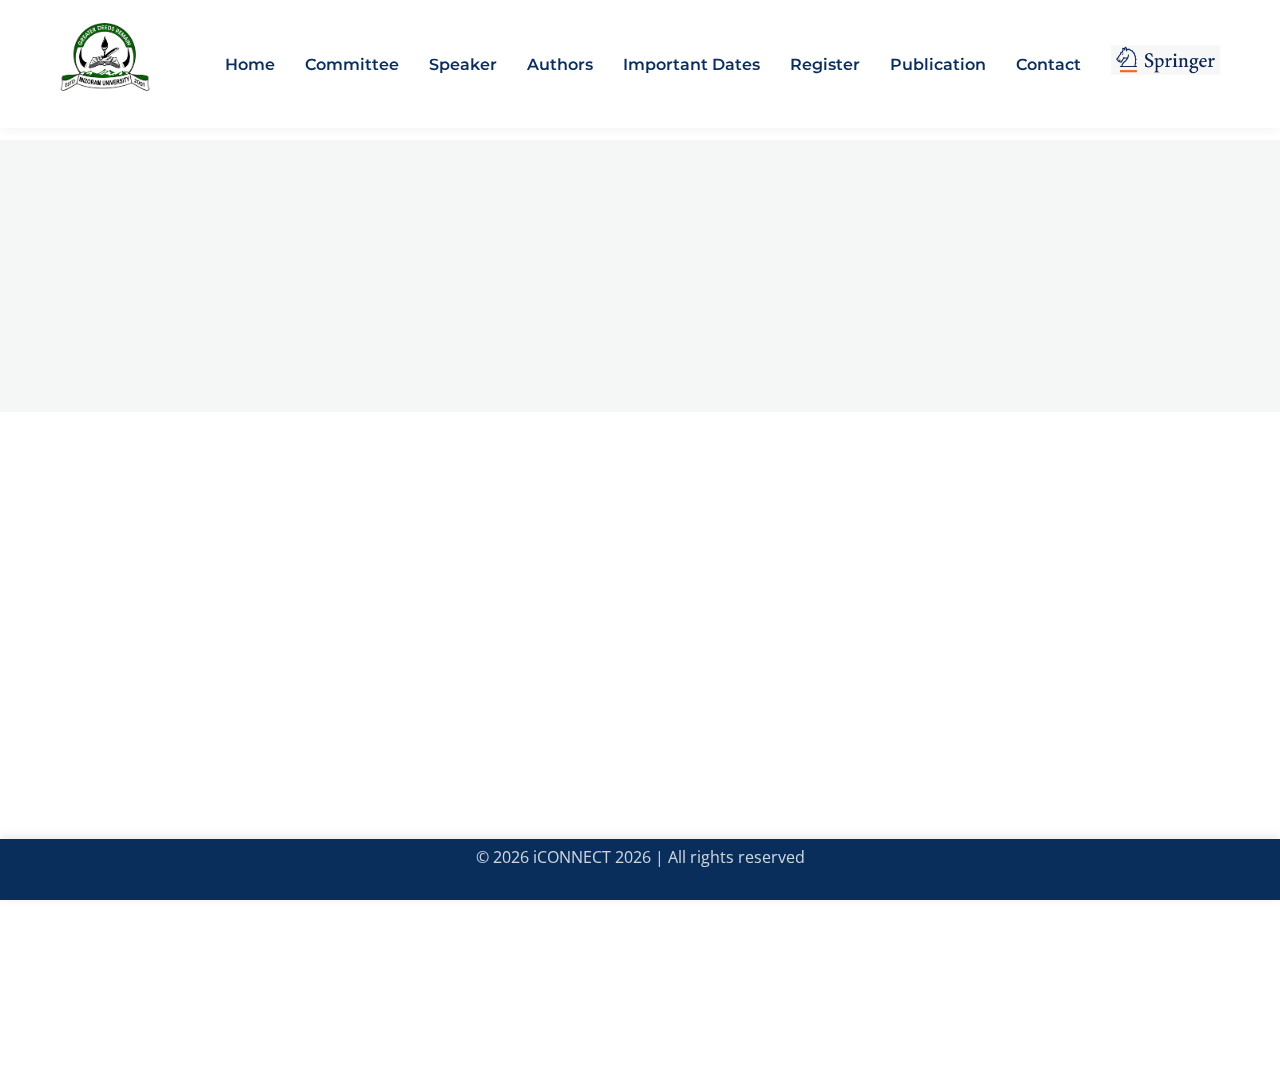
<file: paper.html>
<!DOCTYPE html>
<html lang="en">
<head>
  <meta charset="UTF-8" />
  <meta name="viewport" content="width=device-width, initial-scale=1.0" />
  <title>For Authors — iCONNECT 2026</title>
  <link rel="stylesheet" href="style.css" />
  <style>
    /* === TRACK SECTION STYLING === */
    .tracks-section {
      padding: 80px 0;
      text-align: center;
    }

    .tracks-section h2.section-title {
      font-size: 2rem;
      margin-bottom: 40px;
      color: var(--primary-color, #222);
      font-weight: 700;
    }

    .track-grid {
      display: grid;
      grid-template-columns: repeat(auto-fit, minmax(300px, 1fr));
      gap: 30px;
      justify-content: center;
      align-items: stretch;
    }

    .track-card {
      background: #fff;
      border-radius: 10px;
      overflow: hidden;
      box-shadow: 0 4px 15px rgba(0, 0, 0, 0.1);
      cursor: pointer;
      transition: transform 0.3s ease, box-shadow 0.3s ease;
    }

    .track-card:hover {
      transform: translateY(-6px);
      box-shadow: 0 8px 25px rgba(0, 0, 0, 0.15);
    }

    .track-card img {
      width: 100%;
      height: 240px;
      object-fit: cover;
      display: block;
    }

    .track-card h3 {
      font-size: 1.2rem;
      font-weight: 600;
      color: #333;
      padding: 15px 20px;
      background: #f8f9fa;
    }

    /* === MODAL STYLING === */
    .modal {
      display: none;
      position: fixed;
      z-index: 1000;
      padding-top: 60px;
      left: 0;
      top: 0;
      width: 100%;
      height: 100%;
      overflow-y: auto;
      background-color: rgba(0, 0, 0, 0.6);
    }

    .modal-content {
      background-color: #fff;
      margin: auto;
      border-radius: 10px;
      padding: 30px;
      padding-bottom: 80px; /* 👈 extra bottom padding */
      max-width: 800px;
      box-shadow: 0 5px 25px rgba(0, 0, 0, 0.3);
      animation: fadeIn 0.3s ease;
    }

    .modal-content img {
      display: block;
      width: 100%;
      max-width: 600px;   /* limits image width */
      height: 300px;      /* fixed height for consistent layout */
      object-fit: cover;  /* keeps image proportion visually appealing */
      border-radius: 8px;
      margin: 0 auto 20px auto; /* centers image with bottom spacing */
      box-shadow: 0 4px 10px rgba(0, 0, 0, 0.1); /* subtle professional touch */
    }

    .modal-content h2 {
      color: #111;
      margin-bottom: 10px;
      font-size: 1.5rem;
    }

    .modal-content h3 {
      margin-top: 20px;
      font-size: 1.1rem;
      color: #333;
    }
    
    .modal-content p {
    text-align: justify;
    line-height: 1.7;
    }

    .modal-content ul {
      list-style-type: disc;
      margin-left: 20px;
      text-align: left;
      padding-left: 20px;
      margin-top: 10px;
    }

    .close-btn {
      color: #555;
      float: right;
      font-size: 28px;
      font-weight: bold;
      cursor: pointer;
    }

    .close-btn:hover {
      color: #000;
    }

    @keyframes fadeIn {
      from {
        opacity: 0;
        transform: translateY(-10px);
      }
      to {
        opacity: 1;
        transform: translateY(0);
      }
    }
  </style>
</head>
<body>

  <header class="top-header">
    <div class="container header-container">
      <div class="logo"><a href="index.html"><img src="assets/logo.png" alt="Conference Logo"></a></div>
      <nav class="navbar">
        <ul class="menu">
          <li><a href="index.html">Home</a></li>

          <li class="dropdown">
              <a href="#" class="no-click">Committee</a>
              <ul class="dropdown-menu">
                <li><a href="OC.html">Organizing Committee</a></li>
                <li><a href="technical.html">Technical Programme Committee</a></li>
                <li><a href="international.html">International Committee</a></li>
                <li><a href="national.html">National Committee</a></li>
                <li><a href="Others.html">Other Committee</a></li>
              </ul>
          </li>
  
          <li><a href="speaker.html">Speaker</a></li>
          
          <li class="dropdown">
          <a href="#" class="no-click">Authors</a>
          <ul class="dropdown-menu">
            <li><a href="paper.html">Call For Paper</a></li>
            <li><a href="submission.html">Paper Submission</a></li>
          </ul>
        </li>
          <li><a href="dates.html">Important Dates</a></li>
          <li><a href="register.html">Register</a></li>
          <li><a href="publication.html">Publication</a></li>
          <li><a href="contact.html">Contact</a></li>
          <li>
            <img src="assets/springer.jpeg" alt="Springer Logo" style="height: 30px; width: auto;">
          </li>
        </ul>
      </nav>
      <button class="hamburger" id="hamburger-menu" aria-label="Open Menu"><span></span><span></span><span></span></button>
    </div>
  </header>

  <main>
    <section class="page-header">
      <div class="container">
        <h1 class="reveal">Tracks</h1>
      </div>
    </section>

    <section class="tracks-section container reveal">
      <h2 class="section-title">Conference Tracks</h2>

      <div class="track-grid">
        <!-- Track 1 -->
        <div class="track-card" id="track1-card">
          <img src="assets/track1.jpg" alt="Track 1" />
          <h3>Networking, Communication, and Cybersecurity</h3>
        </div>

        <!-- Track 2 -->
        <div class="track-card" id="track2-card">
          <img src="assets/track2.jpg" alt="Track 2" />
          <h3>Intelligent Computing and Data Technologies</h3>
        </div>
      </div>
    </section>

    <!-- Track 1 Modal -->
    <div id="track1-modal" class="modal">
      <div class="modal-content">
        <span class="close-btn" data-close="track1-modal">&times;</span>
        <h2>NETWORKING, COMMUNICATION, AND CYBERSECURITY</h2>
        <img src="assets/track1.jpg" alt="Track 1">

        <h3>OBJECTIVE</h3>
        <p>
          To provide a forum for researchers and practitioners to discuss the latest innovations, challenges, and practical implementations in networking, communication systems, and cybersecurity. This track aims to promote secure, efficient, and scalable communication infrastructures, with a special focus on technologies that enhance connectivity in diverse and remote environments.
        </p>

        <h3>FOCUS AREAS</h3>
        <ul>
          <li>Computer Networks (wired, wireless, mobile, ad hoc, sensor, and IoT)</li>
          <li>5G/6G Networks and Edge/Fog Computing</li>
          <li>Network Protocols, Architectures, and Performance</li>
          <li>Cybersecurity, Privacy, and Digital Forensics</li>
          <li>Cloud and Distributed Systems</li>
          <li>Communication Systems and Signal Processing</li>
          <li>Network Management, Monitoring, and Optimization</li>
        </ul>
      </div>
    </div>

    <!-- Track 2 Modal -->
    <div id="track2-modal" class="modal">
      <div class="modal-content">
        <span class="close-btn" data-close="track2-modal">&times;</span>
        <h2>INTELLIGENT COMPUTING AND DATA TECHNOLOGIES</h2>
        <img src="assets/track2.jpg" alt="Track 2">

        <h3>OBJECTIVE</h3>
        <p>
          To explore advancements in intelligent computing, data analytics, and AI-driven applications that address complex real-world problems. This track seeks to foster collaboration in developing smart, data-centric, and sustainable computing solutions for domains such as healthcare, education, and digital transformation.
        </p>

        <h3>FOCUS AREAS</h3>
        <ul>
          <li>Artificial Intelligence, Machine Learning, and Deep Learning</li>
          <li>Big Data Analytics and Data Mining</li>
          <li>Computer Vision and Natural Language Processing</li>
          <li>High-Performance and Quantum Computing</li>
          <li>Software Engineering and Intelligent Systems</li>
          <li>Smart Applications in Healthcare, Agriculture, and Education</li>
          <li>Human–Computer Interaction and Emerging Computing Paradigms</li>
        </ul>
      </div>
    </div>
  </main>

<footer>
  <div class="container">
    <p>&copy; <span id="year"></span> iCONNECT 2026 | All rights reserved</p>
  </div>
</footer>

  <script src="script.js"></script>
  <script>
    // Auto year
    document.getElementById("year").textContent = new Date().getFullYear();

    // Track modal JS
    const openModal = (id) => (document.getElementById(id).style.display = "block");
    const closeModal = (id) => (document.getElementById(id).style.display = "none");

    document.getElementById("track1-card").addEventListener("click", () => openModal("track1-modal"));
    document.getElementById("track2-card").addEventListener("click", () => openModal("track2-modal"));

    document.querySelectorAll(".close-btn").forEach((btn) => {
      btn.addEventListener("click", () => closeModal(btn.getAttribute("data-close")));
    });

    window.addEventListener("click", (e) => {
      if (e.target.classList.contains("modal")) e.target.style.display = "none";
    });
  </script>
</body>
</html>
</file>
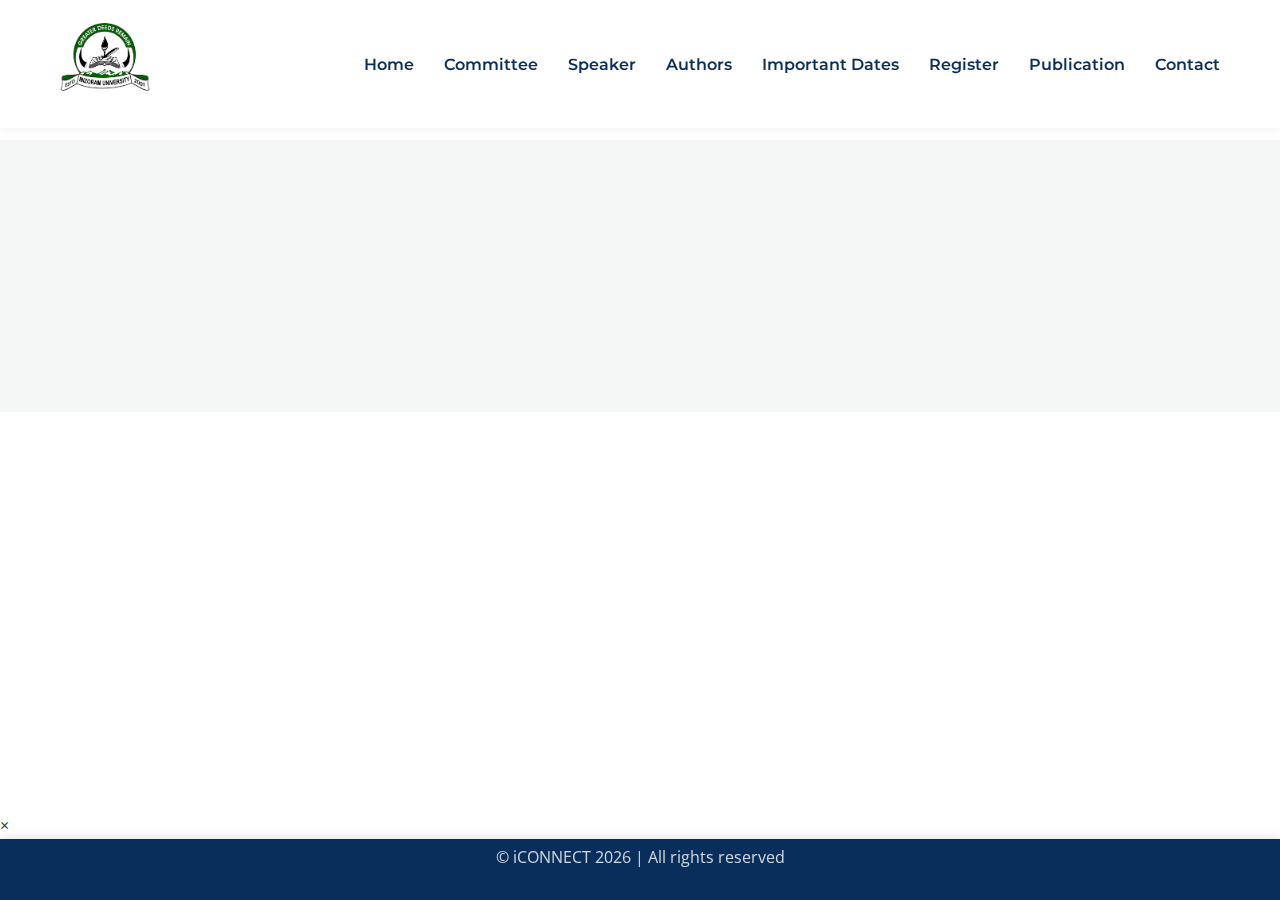
<file: publication.html>
<!DOCTYPE html>
<html lang="en">
<head>
<meta charset="UTF-8" />
<meta name="viewport" content="width=device-width, initial-scale=1.0" />
<title>Publication — iCONNECT 2026</title>
<link rel="stylesheet" href="style.css" />
</head>

<body>

<header class="top-header">
<div class="container header-container">

<div class="logo">
<a href="index.html"><img src="assets/logo.png" alt="Conference Logo"></a>
</div>

<nav class="navbar">
<ul class="menu">

<li><a href="index.html">Home</a></li>

<li class="dropdown">
<a href="#" class="no-click">Committee</a>
<ul class="dropdown-menu">
<li><a href="OC.html">Organizing Committee</a></li>
<li><a href="technical.html">Technical Programme Committee</a></li>
<li><a href="international.html">International Committee</a></li>
<li><a href="national.html">National Committee</a></li>
<li><a href="Others.html">Other Committee</a></li>
</ul>
</li>

<li><a href="speaker.html">Speaker</a></li>

<li class="dropdown">
<a href="#" class="no-click">Authors</a>
<ul class="dropdown-menu">
<li><a href="paper.html">Call For Paper</a></li>
<li><a href="submission.html">Paper Submission</a></li>
</ul>
</li>

<li><a href="dates.html">Important Dates</a></li>
<li><a href="register.html">Register</a></li>
<li><a href="publication.html">Publication</a></li>
<li><a href="contact.html">Contact</a></li>

</ul>
</nav>

<button class="hamburger" id="hamburger-menu">
<span></span><span></span><span></span>
</button>

</div>
</header>


<main>

<section class="page-header">
<div class="container">
<h1 class="reveal">Publication</h1>
</div>
</section>


<section class="container reveal">

<p style="text-align:center;max-width:900px;margin:0 auto 20px;line-height:1.6;">
All accepted, registered, and presented papers will be published in the
<strong>Conference Proceedings</strong> with an <strong>ISBN number</strong>.
</p>

<p style="text-align:center;max-width:900px;margin:0 auto 30px;line-height:1.6;">
Further, selected and recommended high-quality papers, after an additional
review process, will be published as <strong>Book Chapters</strong> under the
following domain-specific edited books:
</p>


<div style="max-width:900px;margin:0 auto;line-height:1.7;">

<ol>

<li style="margin-bottom:20px;">

<strong>Book Title:</strong>

<a href="#" class="book-link"
data-img="assets/book1.jpg">

Advances in Parallel Computing, Blockchain, and Cybersecurity Technologies

</a><br>

<strong>Publisher:</strong> IGI Global Scientific Publishing<br>
<strong>Publication Type:</strong> Edited Book Chapter

</li>


<li>

<strong>Book Title:</strong>

<a href="#" class="book-link"
data-img="assets/book2.jpg">

Intelligent Agent Systems for Biomedical Healthcare

</a><br>

<strong>Publisher:</strong> Elsevier<br>
<strong>Publication Type:</strong> Edited Book Chapter

</li>

</ol>

</div>

</section>

</main>



<!-- IMAGE MODAL -->

<div id="viewer" class="image-viewer">
    <span class="viewer-close">&times;</span>

    <div class="viewer-container">
        <img id="viewerImg">
    </div>
</div>


<footer>
<div class="container">
<p>&copy; <span id="year"></span> iCONNECT 2026 | All rights reserved</p>
</div>
</footer>


<script src="script.js"></script>


<script>

const viewer = document.getElementById("viewer");
const viewerImg = document.getElementById("viewerImg");
const links = document.querySelectorAll(".book-link");
const closeBtn = document.querySelector(".viewer-close");

let scale = 1;

links.forEach(link=>{
link.addEventListener("click",function(e){

e.preventDefault();

viewer.style.display="block";
viewerImg.src=this.dataset.img;

scale = 1;
viewerImg.style.transform="scale(1)";

});
});

closeBtn.onclick=function(){
viewer.style.display="none";
}

viewer.onclick=function(e){
if(e.target===viewer){
viewer.style.display="none";
}
}

/* ZOOM with mouse wheel */

viewerImg.addEventListener("wheel",function(e){

e.preventDefault();

if(e.deltaY<0){
scale+=0.1;
}else{
scale-=0.1;
}

if(scale<1) scale=1;
if(scale>5) scale=5;

viewerImg.style.transform="scale("+scale+")";

});

</script>


</body>
</html>
</file>
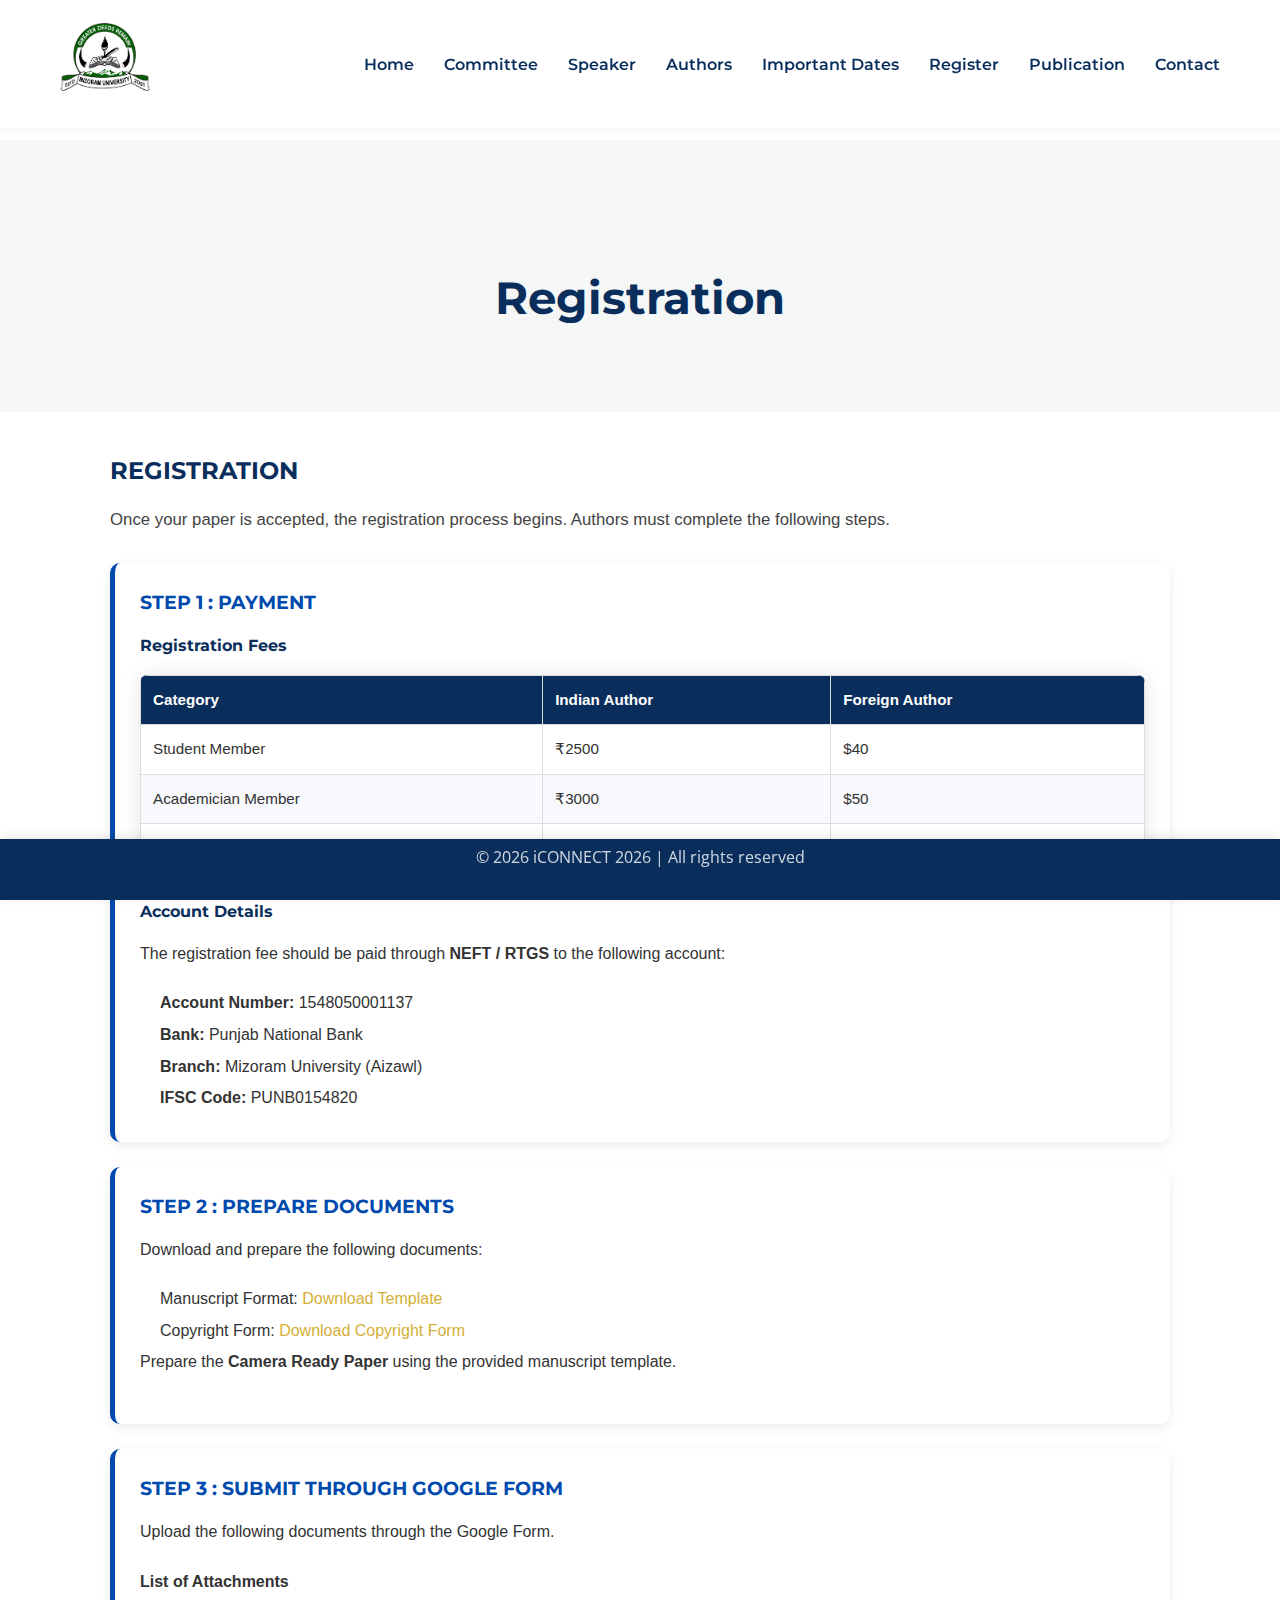
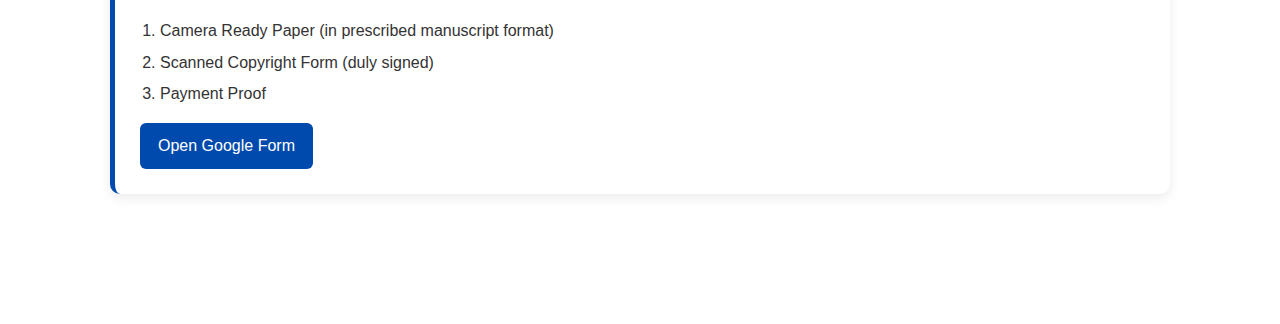
<file: register.html>
<!DOCTYPE html>
<html lang="en">

<head>
<meta charset="UTF-8">
<meta name="viewport" content="width=device-width, initial-scale=1.0">

<title>Registration — iCONNECT 2026</title>

<link rel="stylesheet" href="style.css">

<style>

/* ===== Registration Page ===== */

.registration-container{
max-width:1100px;
margin:40px auto;
padding:0 20px;
font-family:'Segoe UI', Tahoma, Geneva, Verdana, sans-serif;
line-height:1.6;
text-align:left;
}

.registration-intro{
font-size:1.05rem;
margin-bottom:30px;
color:#444;
}

/* Step Cards */

.step-card{
background:white;
padding:25px;
margin-bottom:25px;
border-radius:10px;
box-shadow:0 4px 12px rgba(0,0,0,0.08);
border-left:5px solid #004aad;
}

.step-card h3{
color:#004aad;
margin-bottom:15px;
}

/* Table */

.styled-table{
width:100%;
border-collapse:collapse;
margin-top:15px;
font-size:0.95rem;
}

.styled-table thead{
background:#004aad;
color:white;
}

.styled-table th,
.styled-table td{
text-align:left;
padding:12px;
border:1px solid #ddd;
}

.styled-table tbody tr:nth-child(even){
background:#f7f9fc;
}

/* Lists */

.clean-list{
margin-top:10px;
padding-left:20px;
}

.clean-list li{
margin:6px 0;
}

/* Button */

.form-link{
display:inline-block;
margin-top:10px;
padding:10px 18px;
background:#004aad;
color:white;
border-radius:6px;
text-decoration:none;
font-weight:500;
}

.form-link:hover{
background:#003580;
}

</style>

</head>

<body>


<header class="top-header">
<div class="container header-container">

<div class="logo">
<a href="index.html">
<img src="assets/logo.png" alt="Conference Logo">
</a>
</div>

<nav class="navbar">

<ul class="menu">

<li><a href="index.html">Home</a></li>

<li class="dropdown">
<a href="#" class="no-click">Committee</a>
<ul class="dropdown-menu">
<li><a href="OC.html">Organizing Committee</a></li>
<li><a href="technical.html">Technical Programme Committee</a></li>
<li><a href="international.html">International Committee</a></li>
<li><a href="national.html">National Committee</a></li>
<li><a href="Others.html">Other Committee</a></li>
</ul>
</li>

<li><a href="speaker.html">Speaker</a></li>

<li class="dropdown">
<a href="#" class="no-click">Authors</a>
<ul class="dropdown-menu">
<li><a href="paper.html">Call For Paper</a></li>
<li><a href="submission.html">Paper Submission</a></li>
</ul>
</li>

<li><a href="dates.html">Important Dates</a></li>
<li><a href="register.html">Register</a></li>
<li><a href="publication.html">Publication</a></li>
<li><a href="contact.html">Contact</a></li>

</ul>

</nav>

<button class="hamburger" id="hamburger-menu" aria-label="Open Menu">
<span></span>
<span></span>
<span></span>
</button>

</div>
</header>



<main>

<section class="page-header">
<div class="container">
<h1>Registration</h1>
</div>
</section>


<section class="registration-container">

<h2>REGISTRATION</h2>

<p class="registration-intro">
Once your paper is accepted, the registration process begins.
Authors must complete the following steps.
</p>


<!-- STEP 1 -->

<div class="step-card">

<h3>STEP 1 : PAYMENT</h3>

<h4>Registration Fees</h4>

<table class="styled-table">

<thead>
<tr>
<th>Category</th>
<th>Indian Author</th>
<th>Foreign Author</th>
</tr>
</thead>

<tbody>

<tr>
<td>Student Member</td>
<td>₹2500</td>
<td>$40</td>
</tr>

<tr>
<td>Academician Member</td>
<td>₹3000</td>
<td>$50</td>
</tr>

<tr>
<td>Delegates</td>
<td>₹1000</td>
<td>$15</td>
</tr>

</tbody>

</table>


<h4 style="margin-top:20px;">Account Details</h4>

<p>The registration fee should be paid through <b>NEFT / RTGS</b> to the following account:</p>

<ul class="clean-list">

<li><b>Account Number:</b> 1548050001137</li>

<li><b>Bank:</b> Punjab National Bank</li>

<li><b>Branch:</b> Mizoram University (Aizawl)</li>

<li><b>IFSC Code:</b> PUNB0154820</li>

</ul>

</div>



<!-- STEP 2 -->

<div class="step-card">

<h3>STEP 2 : PREPARE DOCUMENTS</h3>

<p>Download and prepare the following documents:</p>

<ul class="clean-list">

<li>Manuscript Format:
<a href="assets/iCONNECT_Article_Template_Sept1_2023.docx" download>Download Template</a>
</li>

<li>Copyright Form:
<a href="assets/iCONNECT_Copyright_form.pdf" download>Download Copyright Form</a>
</li>

</ul>

<p>
Prepare the <b>Camera Ready Paper</b> using the provided manuscript template.
</p>

</div>



<!-- STEP 3 -->

<div class="step-card">

<h3>STEP 3 : SUBMIT THROUGH GOOGLE FORM</h3>

<p>Upload the following documents through the Google Form.</p>

<p><b>List of Attachments</b></p>

<ol class="clean-list">

<li>Camera Ready Paper (in prescribed manuscript format)</li>

<li>Scanned Copyright Form (duly signed)</li>

<li>Payment Proof</li>

</ol>

<a href="https://forms.gle/GXzzBEUoW59QyYNz9" target="_blank" class="form-link">
Open Google Form
</a>

</div>


</section>

</main>



<footer>
<div class="container">
<p>&copy; <span id="year"></span> iCONNECT 2026 | All rights reserved</p>
</div>
</footer>



<script src="script.js"></script>

<script>
document.getElementById("year").textContent = new Date().getFullYear();
</script>

</body>
</html>
</file>
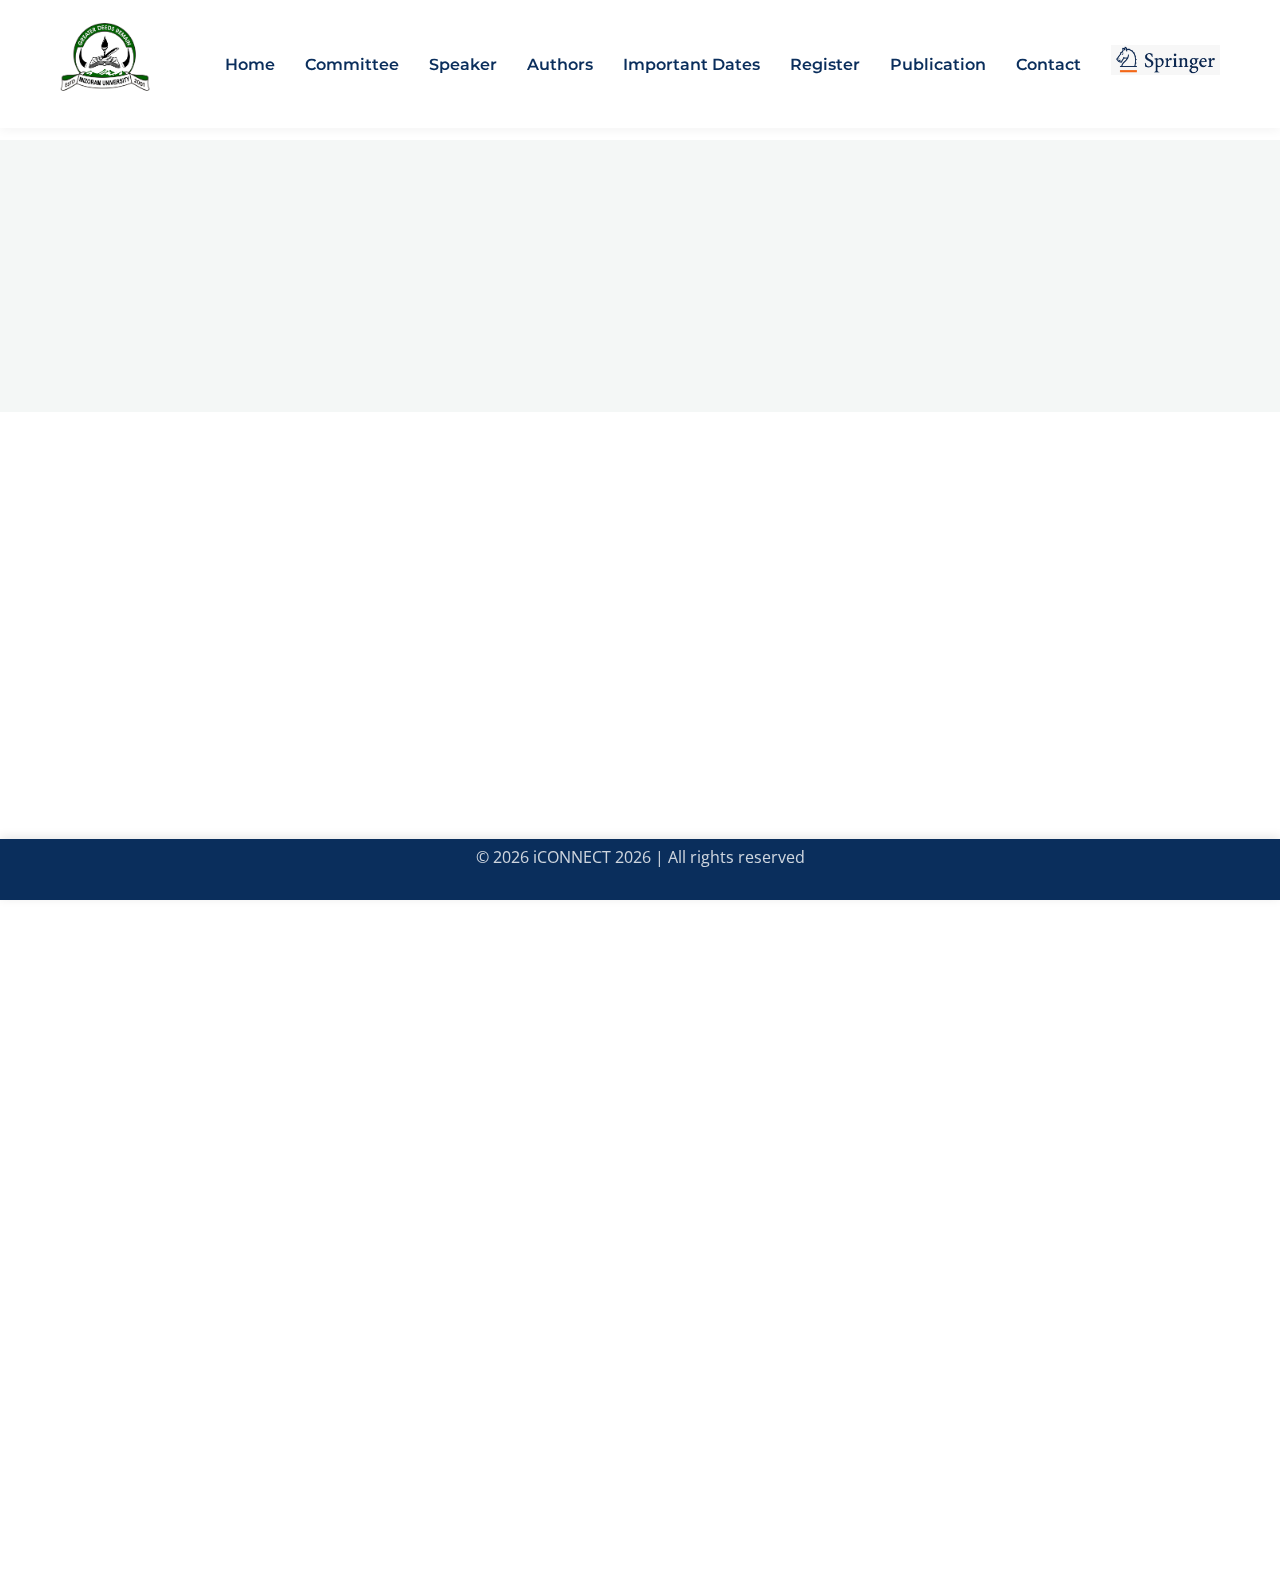
<file: submission.html>
<!DOCTYPE html>
<html lang="en">
<head>
  <meta charset="UTF-8" />
  <meta name="viewport" content="width=device-width, initial-scale=1.0" />
  <title>Paper Submission — iCONNECT 2026</title>
  <link rel="stylesheet" href="style.css" />
  <style>
    /* Center the submission section content */
    .submission-section {
      text-align: center;
      padding: 80px 0;
    }

    .submission-section img {
      display: block;
      margin: 20px auto;
      max-width: 200px;
    }

    .submission-section .cmt-link a {
      display: inline-block;
      margin-top: 15px;
      font-weight: 600;
      color: var(--accent-color, #d4af37);
      text-decoration: none;
      word-break: break-word;
    }

    .submission-section .cmt-link a:hover {
      color: var(--primary-color, #0a2e5c);
    }

    .payment-details, .review-process {
      text-align: left;
      max-width: 900px;
      margin: 40px auto;
      font-size: 1rem;
      line-height: 1.6;
    }

    .payment-details ul, .review-process ol {
      margin-left: 20px;
    }
    .review-process {
  text-align: justify;
}

.review-process ol {
  text-align: justify;
  padding-left: 20px;
}

.review-process li {
  margin-bottom: 12px;
  line-height: 1.7;
}

  </style>
</head>
<body>

  <!-- Header -->
  <header class="top-header">
    <div class="container header-container">
      <div class="logo"><a href="index.html"><img src="assets/logo.png" alt="Conference Logo"></a></div>
      <nav class="navbar">
        <ul class="menu">
          <li><a href="index.html">Home</a></li>
        <li class="dropdown">
            <a href="#" class="no-click">Committee</a>
            <ul class="dropdown-menu">
              <li><a href="OC.html">Organizing Committee</a></li>
              <li><a href="technical.html">Technical Programme Committee</a></li>
              <li><a href="international.html">International Committee</a></li>
              <li><a href="national.html">National Committee</a></li>
              <li><a href="Others.html">Other Committee</a></li>
            </ul>
        </li>

        <li><a href="speaker.html">Speaker</a></li>
          <li class="dropdown">
            <a href="#" class="no-click">Authors</a>
            <ul class="dropdown-menu">
              <li><a href="paper.html">Call For Paper</a></li>
              <li><a href="submission.html">Paper Submission</a></li>
            </ul>
          </li>
          <li><a href="dates.html">Important Dates</a></li>
          <li><a href="register.html">Register</a></li>
          <li><a href="publication.html">Publication</a></li>
          <li><a href="contact.html">Contact</a></li>
          <li>
            <img src="assets/springer.jpeg" alt="Springer Logo" style="height: 30px; width: auto;">
          </li>
        </ul>
      </nav>
      <button class="hamburger" id="hamburger-menu" aria-label="Open Menu"><span></span><span></span><span></span></button>
    </div>
  </header>

  <!-- Main Content -->
  <main>
    <section class="page-header">
      <div class="container">
        <h1 class="reveal">Paper Submission</h1>
      </div>
    </section>

    <!-- Submission Section -->
    <section class="submission-section container reveal">
      <h2>Paper Submission</h2>
      <p>Submissions of high quality papers in scope of the conference are handled only through the CMT website at:</p>
      <img src="assets/cmtlogo.png" alt="CMT Platform">
      <div class="cmt-link">
        <a href="https://cmt3.research.microsoft.com/iCONNECT2026" target="_blank">https://cmt3.research.microsoft.com/iCONNECT2026</a>
      </div>
    </section>

    <!-- Payment Details -->
    <!--<section class="payment-details reveal">
      <h2>Payment Details</h2>
      <p>For Article (Max 25 pages):</p>
      <ul>
        <li>1st time: Rs. 300/-</li>
        <li>2nd time: Rs. 500/-</li>
        <li>3rd time: Rs. 700/-</li>
      </ul>
      <p><strong>Requisition Form:</strong> <a href="assets/requisition_form.pdf" target="_blank">Click here to download the Requisition form</a></p>
      <p>Soft copy of the complete document/paper should be sent through mail id: <a href="mailto:originalitychk@panimalar.ac.in">originalitychk@panimalar.ac.in</a> with payment proof and Requisition form.</p>
    </section>-->

    <!-- Review Process -->
    <section class="review-process reveal">
      <h2>Review Process</h2>
      <ol>
        <li>The submissions are generally reviewed for relevance with the conference scope, novelty against current state of the art, significance of the research contribution and English language.</li>
        <li>All submitted papers will be checked for plagiarism report using Turnitin. If the paper contains more than 15% plagiarism, the review process will not be carried out.</li>
        <li>iConnect research papers are reviewed using a Single-blind review process managed through CMT. Each paper is reviewed independently by two reviewers, and assigned reviewers submit their anonymous reviews through CMT.</li>
        <li>iConnect TPC (Technical Progeam Committee) then select the papers for conference proceeding based on reviewers' scores and comments.</li>
      </ol>
    </section>
  </main>

  <!-- Footer -->
 <footer>
  <div class="container">
    <p>&copy; <span id="year"></span> iCONNECT 2026 | All rights reserved</p>
  </div>
</footer>

  <!-- Scripts -->
  <script src="script.js"></script>
  <script>
    // Auto year
    document.getElementById("year").textContent = new Date().getFullYear();
  </script>
</body>
</html>
</file>
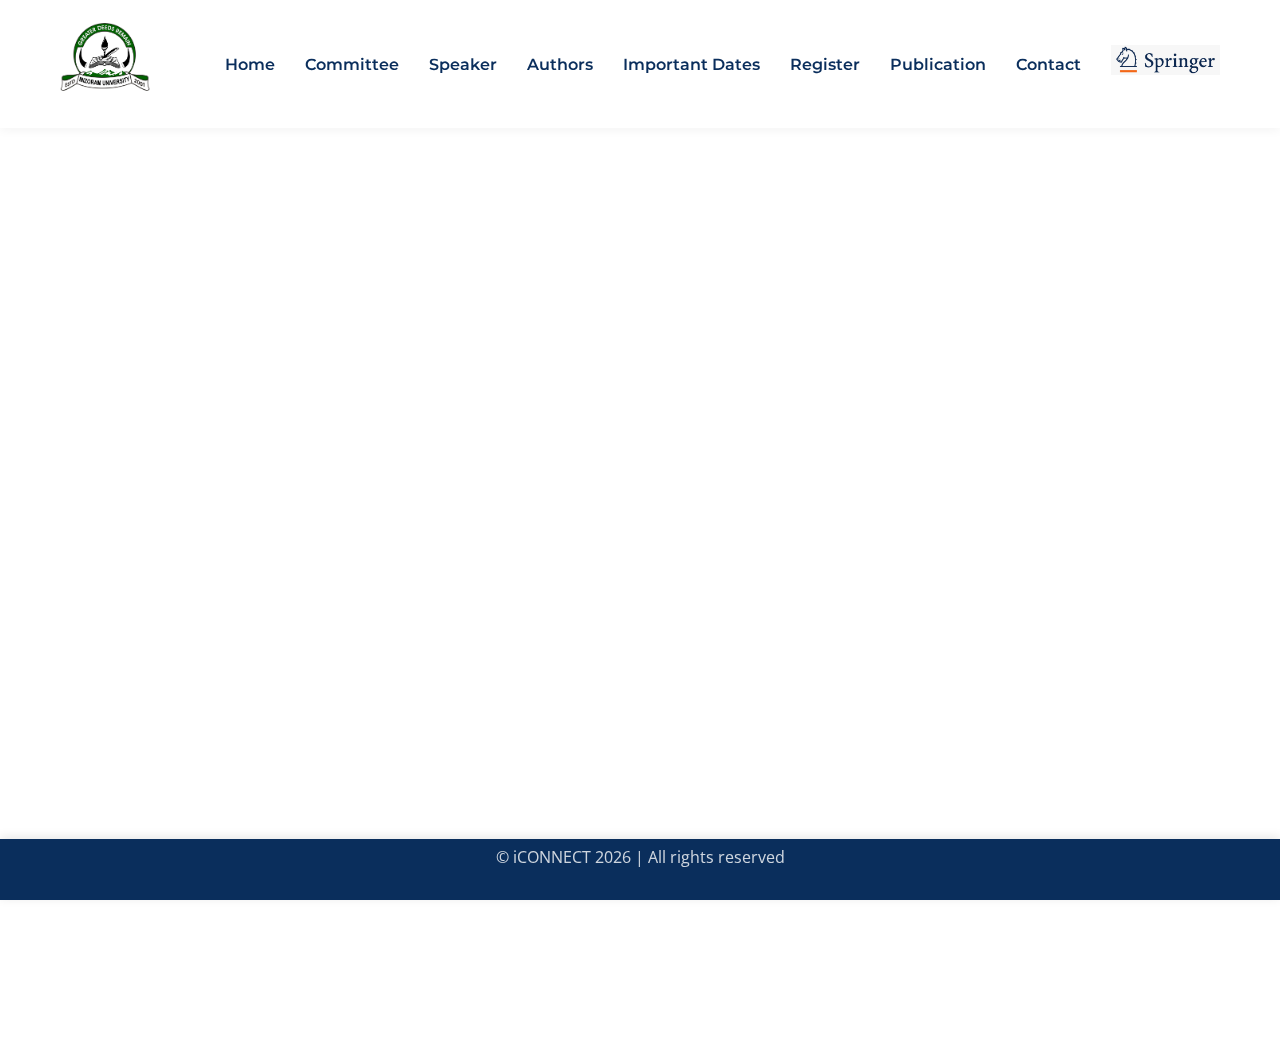
<file: technical.html>
<!DOCTYPE html>
<html lang="en">
<head>
  <meta charset="UTF-8" />
  <meta name="viewport" content="width=device-width, initial-scale=1.0" />
  <title>Technical Program Committee — iCONNECT 2026</title>
  <link rel="stylesheet" href="style.css" />
</head>
<body>

    <header class="top-header">
        <div class="container header-container">
            <div class="logo"><a href="index.html"><img src="assets/logo.png" alt="Conference Logo"></a></div>
                <nav class="navbar">
                    <ul class="menu">
                    <li><a href="index.html">Home</a></li>

                    <li class="dropdown">
                        <a href="#" class="no-click">Committee</a>
                        <ul class="dropdown-menu">
                          <li><a href="OC.html">Organizing Committee</a></li>
                          <li><a href="technical.html">Technical Programme Committee</a></li>
                          <li><a href="international.html">International Committee</a></li>
                          <li><a href="national.html">National Committee</a></li>
                          <li><a href="Others.html">Other Committee</a></li>
                        </ul>
                    </li>

                    <li><a href="speaker.html">Speaker</a></li>
                    
                    <li class="dropdown">
                      <a href="#" class="no-click">Authors</a>
                      <ul class="dropdown-menu">
                        <li><a href="paper.html">Call For Paper</a></li>
                        <li><a href="submission.html">Paper Submission</a></li>
                      </ul>
                    </li>
                    <li><a href="dates.html">Important Dates</a></li>
                    <li><a href="register.html">Register</a></li>
                    <li><a href="publication.html">Publication</a></li>
                    <li><a href="contact.html">Contact</a></li>
                    <li>
                        <img src="assets/springer.jpeg" alt="Springer Logo" style="height: 30px; width: auto;">
                    </li>
                    </ul>
                </nav>
            <button class="hamburger" id="hamburger-menu" aria-label="Open Menu"><span></span><span></span><span></span></button>
        </div>
    </header>

  <main>
    <section class="container reveal">
      <div class="section-title">
        <h2>Technical Program Committee</h2>
      </div>

      <div class="committee-list">
        <ul>
          <li>Prof. Amlan Chakrabarti, A.K.Choudhury School of Information Technology, University of Calcutta</li>
          <li>Prof. Dr. Balas Valentina Emilia, University of Aurel Vlaicu, Romania</li>
          <li>Prof. Dr. M. Ramakrishnan, Madurai Kamaraj University, Madurai.</li>
          <li>Prof. V. V. Subrahmanyam, Indira Gandhi National Open University (IGNOU), New Delhi.</li>
          <li>Prof. Dr. Ramesh Vatambeti, Tezpur University, Assam</li>
          <li>Prof. Dr. V. Masilamani, IIITDM Kancheepuram</li>
          <li>Prof. Dr. S. SELVAKUMAR, Former Director, IIIT Una(HP), NIT, Tiruchirappalli</li>
          <li>Prof. Dr. Thinagaran Perumal, University Putra Malaysia.</li>
          <li>Prof. Ali Kashif Bashir, Manchester Metropolitan University, United Kingdom.</li>
          <li>Prof. Dr. S. Sundar, Director, National Institute of Technology Mizoram</li>
          <li>Prof. Dr. Chandra Mouli P.V.S.S.R., Central University of Tamil Nadu.</li>
          <li>Prof. Alok Kumar Singh Kushwaha, Guru Ghasidas Vishwavidyalaya, Bilaspur, Chhattisgarh.</li>
          <li>Prof. Dr. Pao-Ann Hsiung, National Chung Cheng University, Chiayi, TAIWAN</li>
          <li>Prof. Dr. R. Murugan, National Institute of Technology Silchar</li>
          <li>Prof. Janakiraman S, Pondicherry University (A Central University), Pondicherry</li>
          <li>Prof. Dr. C. Jayakumar, Rajiv Gandhi National Institute of Youth Development (RGNIYD)</li>
          <li>Prof. Dr. P. Ravi Kumar, Universiti Teknologi Brunei, Brunei. United Kingdom</li>
          <li>Prof. Baskaran Ramachandran, Anna University, Chennai</li>
          <li>Prof. Lourembam Lolit Kumar Singh, National Institute of Technology Manipur</li>
          <li>Prof. Mohamed Elhoseny, University of Sharjah, UAE</li>
          <li>Prof. Dr. Rajesh Kumar Dhanara, Symbiosis International University, Pune.</li>
          <li>Prof. Dr. Balamurugan Balusamy, Manipal Academy of Higher Education, Dubai, UAE</li>
          <li>Prof. Debdatta Kandar, North-Eastern Hill University, Shillong</li>
          <li>Prof. Niladri Pratap Maity, National Institute of Technical Teachers' Training and Research Kolkata</li>
          <li>Prof. Santosh Biswas, Indian Institute of Technology Bhilai</li>
        </ul>
      </div>
    </section>
  </main>

<footer>
  <div class="container">
    <p>&copy; <span id="year"></span> iCONNECT 2026 | All rights reserved</p>
  </div>
</footer>

  <script src="script.js"></script>
</body>

</html>
</file>
<file: style.css>
/* style.css */

/* --- Google Fonts --- */
@import url('https://fonts.googleapis.com/css2?family=Montserrat:wght@600;700&family=Open+Sans:wght@400;600&display=swap');

/* --- CSS Variables --- */
:root {
  --primary-color: #0a2e5c; /* Deep Blue */
  --secondary-color: #f4f7f6; /* Light Gray */
  --accent-color: #d4af37; /* Gold */
  --text-color: #333;
  --light-text-color: #fff;
  --border-color: #e0e0e0;

  --font-heading: 'Montserrat', sans-serif;
  --font-body: 'Open Sans', sans-serif;

  --header-height: 80px;
}

/* --- Base Styles --- */
* {
  margin: 0;
  padding: 0;
  box-sizing: border-box;
}

html {
  scroll-behavior: smooth;
}

body {
  font-family: var(--font-body);
  color: var(--text-color);
  line-height: 1.7;
  background-color: #ffffff;
}
body.menu-open {
  overflow: hidden;
}
.container {
  max-width: 1200px;
  margin: 0 auto;
  padding: 0 20px;
}

h1, h2, h3, h4 {
  font-family: var(--font-heading);
  color: var(--primary-color);
  margin-bottom: 1rem;
  font-weight: 700;
}

p {
  margin-bottom: 1.5rem;
}


a {
  color: var(--accent-color);
  text-decoration: none;
  transition: color 0.3s ease;
}

a:hover {
  color: var(--primary-color);
}

img {
  max-width: 100%;
  height: auto;
}

ul {
  list-style: none;
}

/* --- Header & Navigation --- */
.top-header {
  background-color: var(--light-text-color);
  padding: 15px 0;
  position: fixed;
  width: 100%;
  top: 0;
  left: 0;
  z-index: 1000;
  box-shadow: 0 2px 10px rgba(0, 0, 0, 0.05);
  transition: all 0.3s ease;
}

.top-header.scrolled {
  padding: 10px 0;
  box-shadow: 0 4px 15px rgba(0, 0, 0, 0.1);
}

.header-container {
  display: flex;
  justify-content: space-between;
  align-items: center;
}

.logo img {
  height: 90px;
  transition: height 0.3s ease;
}

.top-header.scrolled .logo img {
  height: 40px;
}

/* main navbar layout */
.navbar {
  display: flex;
  align-items: center;
}

.navbar .menu {
  display: flex;
  gap: 30px;
  align-items: center;
  padding: 0;
  margin: 0;
}

.navbar .menu a {
  color: var(--primary-color);
  font-family: var(--font-heading);
  font-weight: 600;
  padding: 10px 0;
  position: relative;
  transition: color 0.3s ease;
}

.navbar .menu a::after {
  content: '';
  position: absolute;
  bottom: 0;
  left: 0;
  width: 0;
  height: 2px;
  background-color: var(--accent-color);
  transition: width 0.3s ease;
}

.navbar .menu a:hover,
.navbar .menu li.active > a {
  color: var(--accent-color);
}

.navbar .menu a:hover::after,
.navbar .menu .active a::after {
  width: 100%;
}

.hamburger {
  display: none;
  background: none;
  border: none;
  cursor: pointer;
  padding: 10px;
}

.hamburger span {
  display: block;
  width: 25px;
  height: 3px;
  background-color: var(--primary-color);
  margin: 5px 0;
  transition: all 0.3s ease;
}

/* --- Dropdown Menu Styling --- */
.navbar .menu li {
  position: relative;
}

/* Dropdown container (desktop) */
.dropdown-menu {
  display: none;
  position: absolute;
  top: 100%;
  left: 0;
  background-color: var(--light-text-color);
  border-radius: 8px;
  box-shadow: 0 4px 20px rgba(0, 0, 0, 0.1);
  list-style: none;
  padding: 10px 0;
  margin: 0;
  min-width: 220px;
  z-index: 999;
}

/* Dropdown links */
.dropdown-menu li a {
  display: block;
  padding: 10px 20px;
  color: var(--primary-color);
  font-family: var(--font-heading);
  font-weight: 600;
  text-align: left;
  transition: background-color 0.3s ease, color 0.3s ease;
}

.dropdown-menu li a:hover {
  background-color: var(--secondary-color);
  color: var(--accent-color);
}

/* Show dropdown on hover (desktop) */
@media (min-width: 769px) {
  .dropdown:hover .dropdown-menu {
    display: block;
  }
}

/* Make the main "Committee" not clickable */
.no-click {
  cursor: pointer;
  color: var(--primary-color);
  font-weight: 700;
  position: relative;
}

.no-click::after {
  content: ' ▾';
  font-size: 0.8em;
  color: var(--accent-color);
  position: relative;
  top: -1px;
  left: 6px;
}

/* --- Hero Section --- */
.hero {
  background: linear-gradient(rgba(10, 46, 92, 0.8), rgba(10, 46, 92, 0.8)), url('assets/hero-bg.jpg') no-repeat center center/cover;
  height: 70vh;
  display: flex;
  justify-content: center;
  align-items: center;
  text-align: center;
  color: var(--light-text-color);
  padding: 0 20px;
}

.hero-content {
  max-width: 800px;
}

.hero-content h1 {
  font-size: 3.5rem;
  color: var(--light-text-color);
  margin-bottom: 1rem;
}

.hero-content p {
  font-size: 1.2rem;
  font-weight: 400;
  opacity: 0.9;
}

/* --- General Section Styling --- */
main {
  padding-top: 140px;
  padding-bottom: 90px;
}

section {
  padding: 80px 0;
}

section.page-header {
  padding: 120px 0 60px;
  background-color: var(--secondary-color);
  text-align: center;
}

.page-header h1 {
  font-size: 2.8rem;
}

.section-title {
  text-align: center;
  margin-bottom: 50px;
}

.section-title h2 {
  font-size: 2.5rem;
  position: relative;
  display: inline-block;
  padding-bottom: 10px;
}

.section-title h2::after {
  content: '';
  position: absolute;
  bottom: 0;
  left: 50%;
  transform: translateX(-50%);
  width: 60px;
  height: 3px;
  background-color: var(--accent-color);
}

/* --- Cards --- */
.card-grid {
  display: grid;
  grid-template-columns: repeat(auto-fit, minmax(280px, 1fr));
  gap: 30px;
}

.card {
  background: var(--light-text-color);
  border-radius: 8px;
  box-shadow: 0 4px 20px rgba(0, 0, 0, 0.08);
  overflow: hidden;
  text-align: center;
  transition: transform 0.3s ease, box-shadow 0.3s ease;
}

.card:hover {
  transform: translateY(-10px);
  box-shadow: 0 8px 30px rgba(0, 0, 0, 0.12);
}

.card img {
  width: 100%;
  height: 200px;
  object-fit: cover;
}

.card-content {
  padding: 25px;
}

.card-content h3 {
  font-size: 1.4rem;
  margin-bottom: 0.5rem;
}

.card-content p {
  font-size: 0.9rem;
  color: #666;
  margin-bottom: 0;
}

/* --- Timeline (Important Dates) --- */
.timeline {
  position: relative;
  max-width: 800px;
  margin: 0 auto;
}

.timeline::after {
  content: '';
  position: absolute;
  width: 4px;
  background-color: var(--accent-color);
  top: 0;
  bottom: 0;
  left: 50%;
  margin-left: -2px;
}

.timeline-item {
  padding: 10px 40px;
  position: relative;
  width: 50%;
}

.timeline-item:nth-child(odd) {
  left: 0;
}

.timeline-item:nth-child(even) {
  left: 50%;
}

.timeline-item::after {
  content: '';
  position: absolute;
  width: 20px;
  height: 20px;
  right: -10px;
  background-color: white;
  border: 4px solid var(--accent-color);
  top: 20px;
  border-radius: 50%;
  z-index: 1;
}

.timeline-item:nth-child(even)::after {
  left: -10px;
}

.timeline-content {
  padding: 20px 30px;
  background-color: var(--secondary-color);
  position: relative;
  border-radius: 6px;
  box-shadow: 0 2px 10px rgba(0,0,0,0.05);
}

.timeline-content h3 {
  font-size: 1.2rem;
  color: var(--accent-color);
  margin-bottom: 0.5rem;
}

/* --- Table Styling --- */
.styled-table {
  width: 100%;
  border-collapse: collapse;
  margin: 25px 0;
  font-size: 1.1em;
  box-shadow: 0 0 20px rgba(0, 0, 0, 0.1);
  border-radius: 8px;
  overflow: hidden;
}

.styled-table thead tr {
  background-color: var(--primary-color);
  color: #ffffff;
  text-align: left;
}

.styled-table th,
.styled-table td {
  padding: 15px 20px;
}

.styled-table tbody tr {
  border-bottom: 1px solid var(--border-color);
}

.styled-table tbody tr:nth-of-type(even) {
  background-color: var(--secondary-color);
}

.styled-table tbody tr:last-of-type {
  border-bottom: 2px solid var(--primary-color);
}

/* --- Form Styling --- */
.form-container {
  background: var(--light-text-color);
  padding: 40px;
  border-radius: 8px;
  box-shadow: 0 4px 20px rgba(0,0,0,0.1);
}

.form-grid {
  display: grid;
  grid-template-columns: 1fr 1fr;
  gap: 20px;
}

.form-group {
  margin-bottom: 20px;
}

.form-group.full-width {
  grid-column: 1 / -1;
}

.form-group label {
  display: block;
  margin-bottom: 8px;
  font-weight: 600;
  font-family: var(--font-heading);
}

.form-group input,
.form-group textarea,
.form-group select {
  width: 100%;
  padding: 12px 15px;
  border: 1px solid var(--border-color);
  border-radius: 5px;
  font-family: var(--font-body);
  font-size: 1rem;
  transition: border-color 0.3s ease;
}

.form-group input:focus,
.form-group textarea:focus,
.form-group select:focus {
  outline: none;
  border-color: var(--accent-color);
}

.btn {
  background-color: var(--accent-color);
  color: var(--light-text-color);
  padding: 12px 30px;
  border-radius: 5px;
  font-family: var(--font-heading);
  font-weight: 600;
  text-transform: uppercase;
  border: none;
  cursor: pointer;
  display: inline-block;
  transition: background-color 0.3s ease, transform 0.3s ease;
}

.btn:hover {
  background-color: #b89b2e;
  transform: translateY(-2px);
}

/* --- Contact Page --- */
.contact-grid {
  display: grid;
  grid-template-columns: 1fr 1fr;
  gap: 50px;
  align-items: flex-start;
}

.contact-info p {
  font-size: 1.1rem;
  margin-bottom: 2rem;
}

.contact-info strong {
  color: var(--primary-color);
}

.map-placeholder {
  height: 300px;
  background-color: var(--secondary-color);
  display: flex;
  justify-content: center;
  align-items: center;
  border-radius: 8px;
  border: 1px dashed var(--border-color);
  color: #999;
}

/* --- Footer --- */
footer {
  position: fixed;
  bottom: 0;
  left: 0;
  width: 100%;
  background-color: var(--primary-color);
  color: var(--light-text-color);
  padding: 5px 0;
  text-align: center;
  z-index: 1000;
  box-shadow: 0 -2px 10px rgba(0, 0, 0, 0.1);
}

footer .container {
  opacity: 0.8;
}


/* --- Animations --- */
.reveal {
  opacity: 0;
  transform: translateY(30px);
  transition: opacity 0.8s ease, transform 0.8s ease;
}

.reveal.visible {
  opacity: 1;
  transform: translateY(0);
}

/* --- Responsive Design --- */
@media (max-width: 992px) {
  .hero-content h1 {
    font-size: 2.8rem;
  }
  .contact-grid, .form-grid {
    grid-template-columns: 1fr;
  }
}

/* Mobile styles */
/* ================= MOBILE NAV ================= */
@media (max-width: 768px) {

  .navbar {
    position: fixed;
    top: var(--header-height);
    left: -100%;
    width: 100%;
    height: calc(100vh - var(--header-height));
    background: #ffffff;
    transition: left 0.3s ease;
    flex-direction: column;
    overflow-y: auto;
    -webkit-overflow-scrolling: touch;
    padding: 20px 0;
  }

  .navbar.active {
    left: 0;
  }

  .navbar .menu {
    flex-direction: column;
    width: 100%;
    gap: 5px;
    padding: 0 20px;
  }

  .navbar .menu li {
    width: 100%;
    border-bottom: 1px solid #eee;
  }

  .navbar .menu a {
    display: flex;
    justify-content: space-between;
    align-items: center;
    width: 100%;
    padding: 14px 10px;
    font-size: 1.1rem;
  }

  .hamburger {
    display: block;
  }

  /* Dropdown (Accordion Style) */
  .dropdown-menu {
    display: none;
    position: static;
    background: #f9f9f9;
    padding-left: 15px;
  }

  .dropdown-menu li a {
    font-size: 1rem;
    padding: 10px 0;
    color: var(--primary-color);
}
  }

  /* Show dropdown when active */
  .dropdown.active .dropdown-menu {
    display: block;
  }

  /* Arrow indicator */
  .dropdown > a::after {
    content: "▼";
    font-size: 0.7rem;
    margin-left: 8px;
    transition: transform 0.3s ease;
  }

  .dropdown.active > a::after {
    transform: rotate(180deg);
  }

/* --- Cards without images --- */
.card-noimg {
    background: var(--light-text-color);
    border-radius: 8px;
    box-shadow: 0 4px 20px rgba(0,0,0,0.08);
    padding: 20px;
    display: flex;
    flex-direction: column;
    justify-content: center;
    min-height: 120px; /* important to prevent collapse */
    text-align: left;
}

.card-noimg h4 {
    font-size: 1.1rem;
    color: var(--primary-color);
    margin-bottom: 5px;
}

.card-noimg p {
    font-size: 0.95rem;
    color: #555;
    margin: 0;
}
.card img {
  width: 100px;        /* passport width */
  height: 130px;       /* passport height */
  object-fit: cover;   /* ensures the face fits nicely */
  border-radius: 6px;  /* soft corners */
  display: block;
  margin: 0 auto 10px; /* centers image inside the card */
}
s {
    color: red;
}

/* ---------- BOOK IMAGE MODAL ---------- */

.book-modal{
    display:none;
    position:fixed;
    top:0;
    left:0;
    width:100%;
    height:100%;
    background:rgba(0,0,0,0.95);
    z-index:2000;
    overflow-y:auto;
}

.book-modal-content{
    width:100%;
    display:flex;
    justify-content:center;
    padding:60px 20px;
}

.book-modal img{
    width:100%;
    max-width:1200px;
    height:auto;
    box-shadow:0 10px 40px rgba(0,0,0,0.6);
}

.book-close{
    position:fixed;
    top:20px;
    right:40px;
    font-size:40px;
    color:white;
    cursor:pointer;
    z-index:2100;
}
</file>
